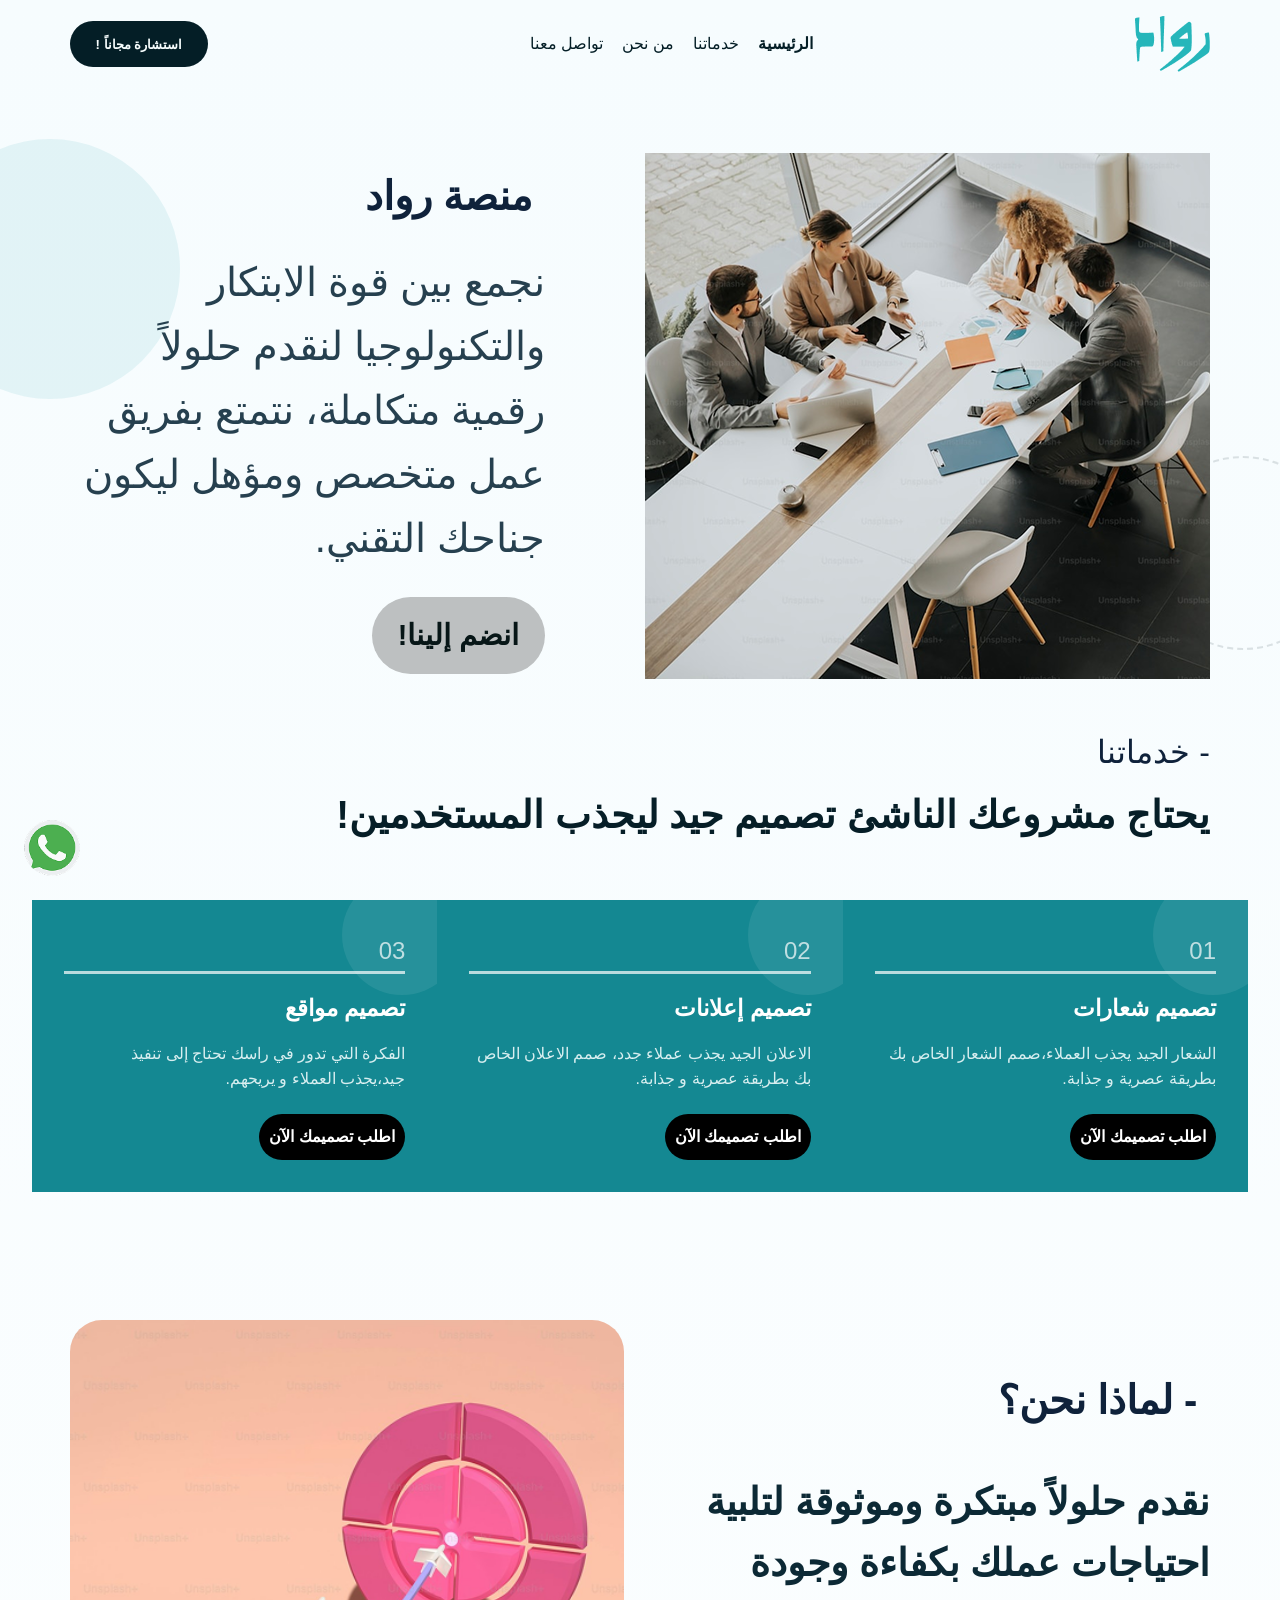
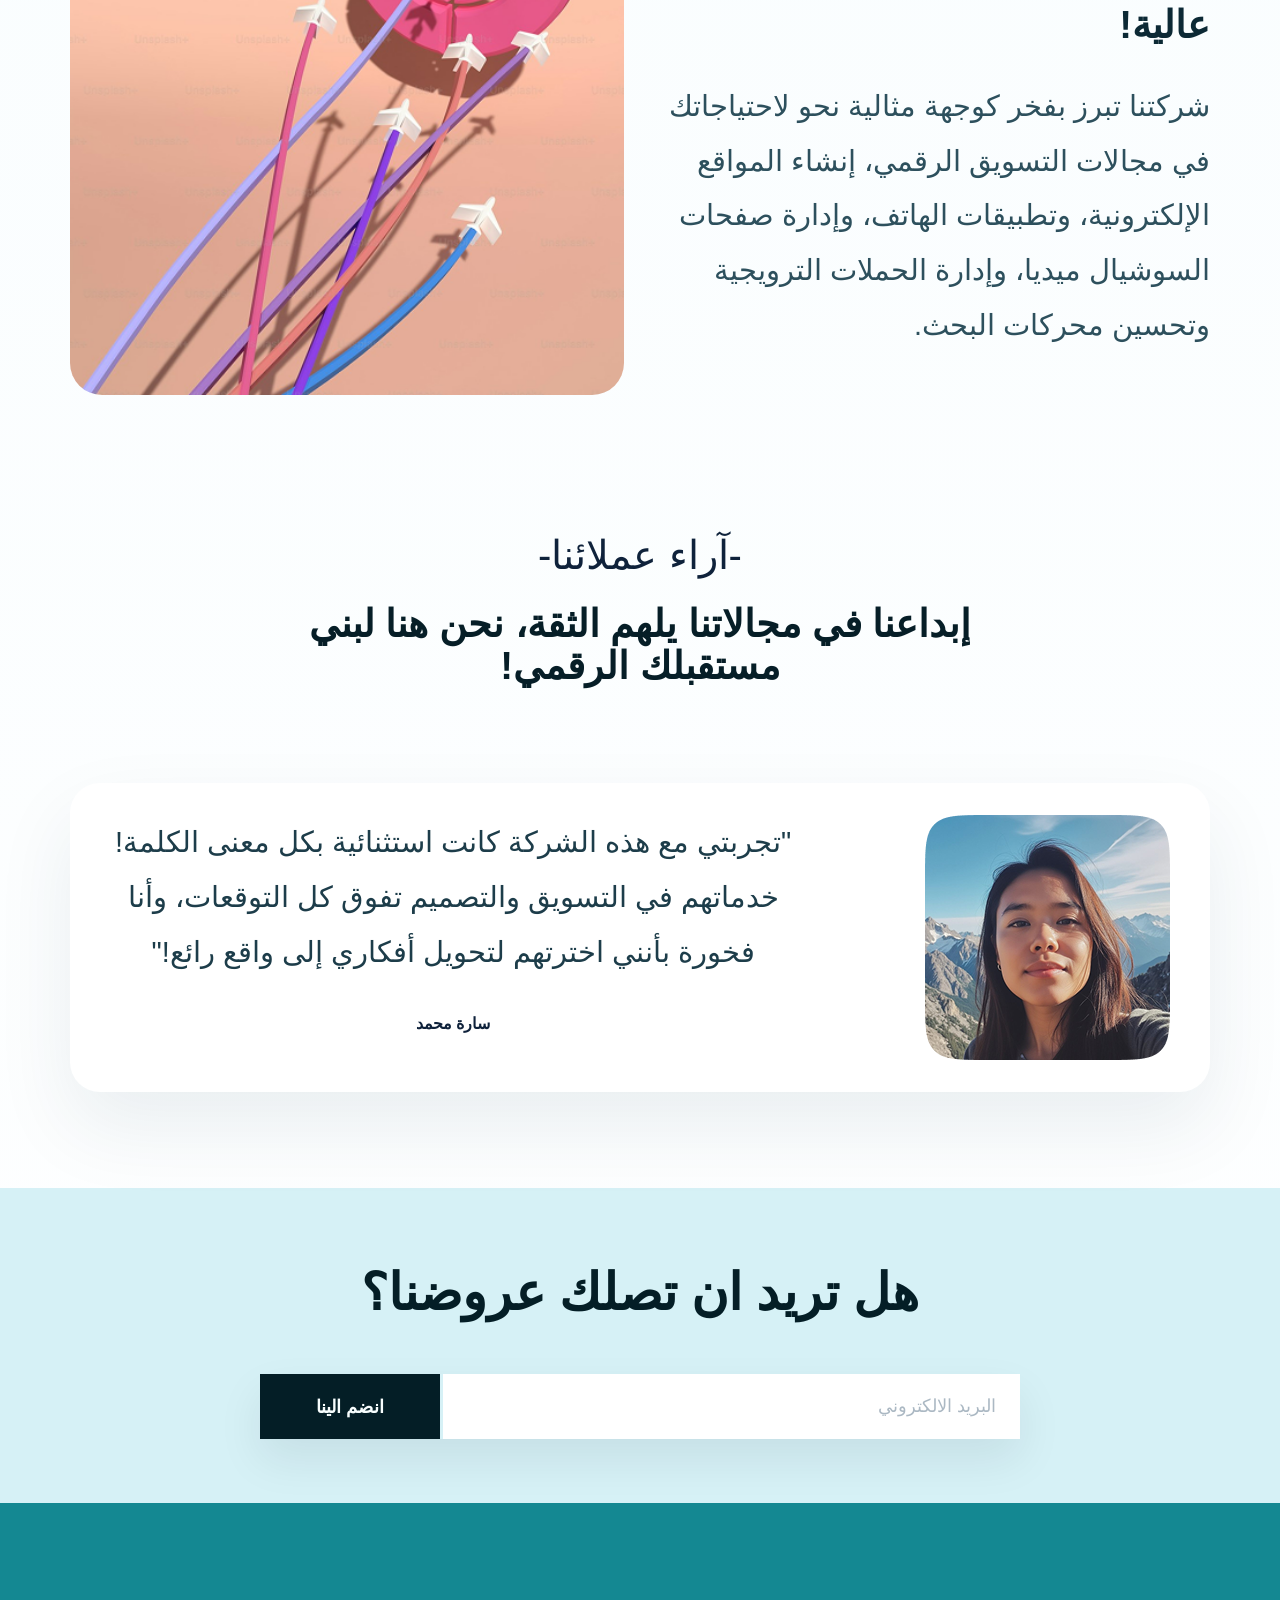
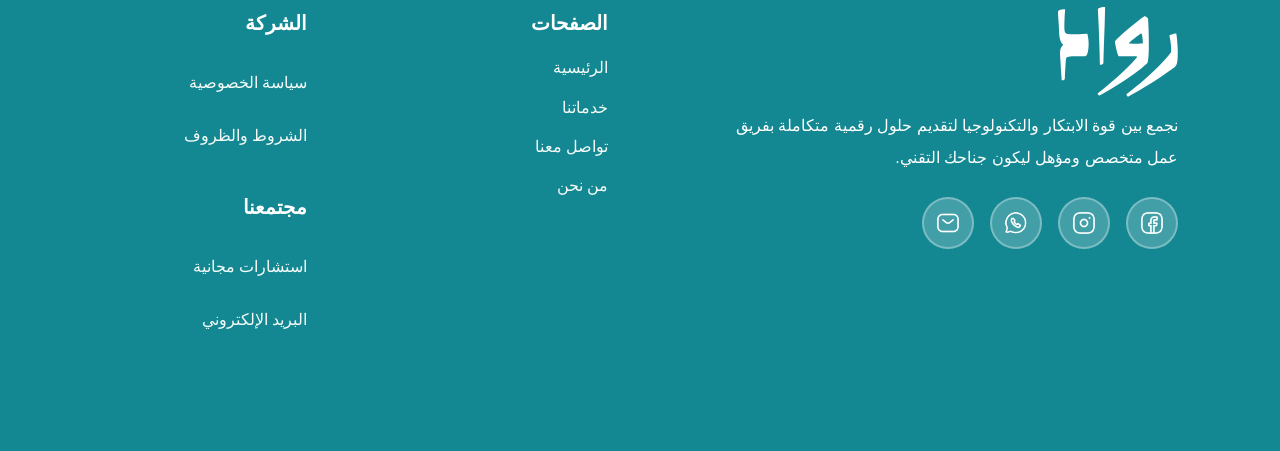
<file: index.html>
<!DOCTYPE html>
<html lang="ar" dir="rtl">

<head>
    <meta charset="UTF-8">
    <meta name="viewport" content="width=device-width, initial-scale=1.0">
    <title> منصة رواد</title>
    <link rel="stylesheet" href="Style/style.css">
</head>

<body>
    <div class="page-shell">
        <header class="topbar">
            <div class="container header-row">
                <a class="brand" href="index.html"><img src="picture/رواد.png" alt=""></a>
                <nav class="nav-links" id="mainNav">
                    <a href="index.html" class="current">الرئيسية</a>
                    <a href="service.html">خدماتنا</a>
                    <a href="about.html">من نحن</a>
                    <a href="contact.html">تواصل معنا</a>
                </nav>
                <button class="btn btn-primary nav-toggle" id="navToggle">استشارة مجاناً !</button>
            </div>
        </header>

        <main>
            <section class="hero" id="home">
                <div class="container hero-grid">
                    <div class="hero-visual">
                        <div class="mock-image"><img src="picture/right side image.png" alt=""></div>
                    </div>
                    <div class="hero-copy">
                        <span class="eyebrow">منصة رواد</span>
                        <p>نجمع بين قوة الابتكار والتكنولوجيا لنقدم حلولاً رقمية متكاملة،
                            نتمتع بفريق عمل متخصص ومؤهل ليكون جناحك التقني.
                        </p>
                        <div class="hero-actions">
                            <a class="btn btn-secondary" href="#contact">انضم إلينا!</a>
                        </div>
                    </div>
                </div>
            </section>




            <section class="services" id="services">
                <div class="container section-heading ">
                    <span>- خدماتنا</span>
                    <h2>يحتاج مشروعك الناشئ تصميم جيد ليجذب المستخدمين!</h2>
                </div>
                <div class="container service-grid">
                    <article class="service-card">
                        <span class="service-index">01</span>
                        <h3>تصميم شعارات</h3>
                        <p>الشعار الجيد يجذب العملاء،صمم الشعار الخاص بك بطريقة عصرية و جذابة.</p>
                        <a class="btn btn-tertiary" href="#contact">اطلب تصميمك الآن</a>
                    </article>
                    <article class="service-card">
                        <span class="service-index">02</span>
                        <h3>تصميم إعلانات</h3>
                        <p>الاعلان الجيد يجذب عملاء جدد، صمم الاعلان الخاص بك بطريقة عصرية و جذابة.</p>
                        <a class="btn btn-tertiary" href="#contact">اطلب تصميمك الآن</a>
                    </article>
                    <article class="service-card">
                        <span class="service-index">03</span>
                        <h3>تصميم مواقع</h3>
                        <p>الفكرة التي تدور في راسك تحتاج إلى تنفيذ جيد،يجذب العملاء و يريحهم.</p>
                        <a class="btn btn-tertiary" href="#contact">اطلب تصميمك الآن</a>
                    </article>
                </div>
            </section>

            <section class="about" id="about">
                <div class="container about-grid">

                    <div class="about-copy">
                        <span class="eyebrow">- لماذا نحن؟</span>
                        <h2>نقدم حلولاً مبتكرة وموثوقة لتلبية احتياجات عملك بكفاءة وجودة عالية!</h2>
                        <p>شركتنا تبرز بفخر كوجهة مثالية نحو لاحتياجاتك في مجالات التسويق الرقمي، إنشاء المواقع
                            الإلكترونية،
                            وتطبيقات الهاتف، وإدارة صفحات السوشيال ميديا، وإدارة الحملات الترويجية وتحسين محركات البحث.
                        </p>
                    </div>
                    <div class="about-visual">
                        <img src="picture/left side sec3.png" alt="">
                    </div>
                </div>
            </section>

            <section class="testimonials">
                <div class="container section-heading center">
                    <span>-آراء عملائنا-</span>
                    <h2>إبداعنا في مجالاتنا يلهم الثقة، نحن هنا لبني مستقبلك الرقمي!</h2>
                </div>
                <div class="container testimonial-shell">
                    <div class="testimonial-card" id="testimonialCard">
                        <div class="avatar">
                            <img src="picture/person sara.png" alt="">
                        </div>
                        <div>
                            <p>"تجربتي مع هذه الشركة كانت استثنائية بكل معنى الكلمة! خدماتهم في التسويق والتصميم تفوق كل
                                التوقعات، وأنا فخورة بأنني اخترتهم لتحويل أفكاري إلى واقع رائع!"</p>
                            <strong>سارة محمد</strong>
                        </div>
                    </div>
                </div>

            </section>


            <div class="whats">
                <img src="picture/whatsapps.png" alt="">
            </div>

            <section class="contact" id="contact">
                <div class="container contact-grid">
                    <h1 class="cont-title">هل تريد ان تصلك عروضنا؟</h1>

                    <form class="contact-form">
                        <input class="hero-input" type="email" placeholder="البريد الالكتروني" />
                        <button class="btn btn-primary" type="submit">انضم الينا</button>
                    </form>
                </div>

            </section>

        </main>

        <footer class="site-footer">
            <div class="container footer-grid">
                <div class="footer-card">
                    <a class="brand footer-brand" href="index.html"><img src="picture/رواد.svg" alt=""></a>
                    <p>نجمع بين قوة الابتكار والتكنولوجيا لتقديم حلول رقمية متكاملة بفريق عمل متخصص ومؤهل ليكون جناحك
                        التقني.</p>
                    <div class="social-links">
                        <a href="#"><img src="picture/facebook.png" alt=""></a>
                        <a href="#"><img src="picture/instagram.png" alt=""></a>
                        <a href="#"><img src="picture/whatsapp.png" alt=""></a>
                        <a href="#"><img src="picture/sms.png" alt=""></a>
                    </div>
                </div>
                <div class="footer-card">
                    <h4>الصفحات</h4>
                    <a href="index.html">الرئيسية</a>
                    <a href="service.html">خدماتنا</a>
                    <a href="contact.html">تواصل معنا</a>
                    <a href="about.html">من نحن</a>
                </div>
                <div class="footer-card footer-column">
                    <div>
                        <h4>الشركة</h4>
                        <a href="#">سياسة الخصوصية</a>
                        <a href="#">الشروط والظروف</a>
                    </div>
                    <div>
                        <h4>مجتمعنا</h4>
                        <a href="#">استشارات مجانية</a>
                        <a href="#">البريد الإلكتروني</a>
                    </div>
                </div>
            </div>
        </footer>
    </div>
</body>

</html>
</file>
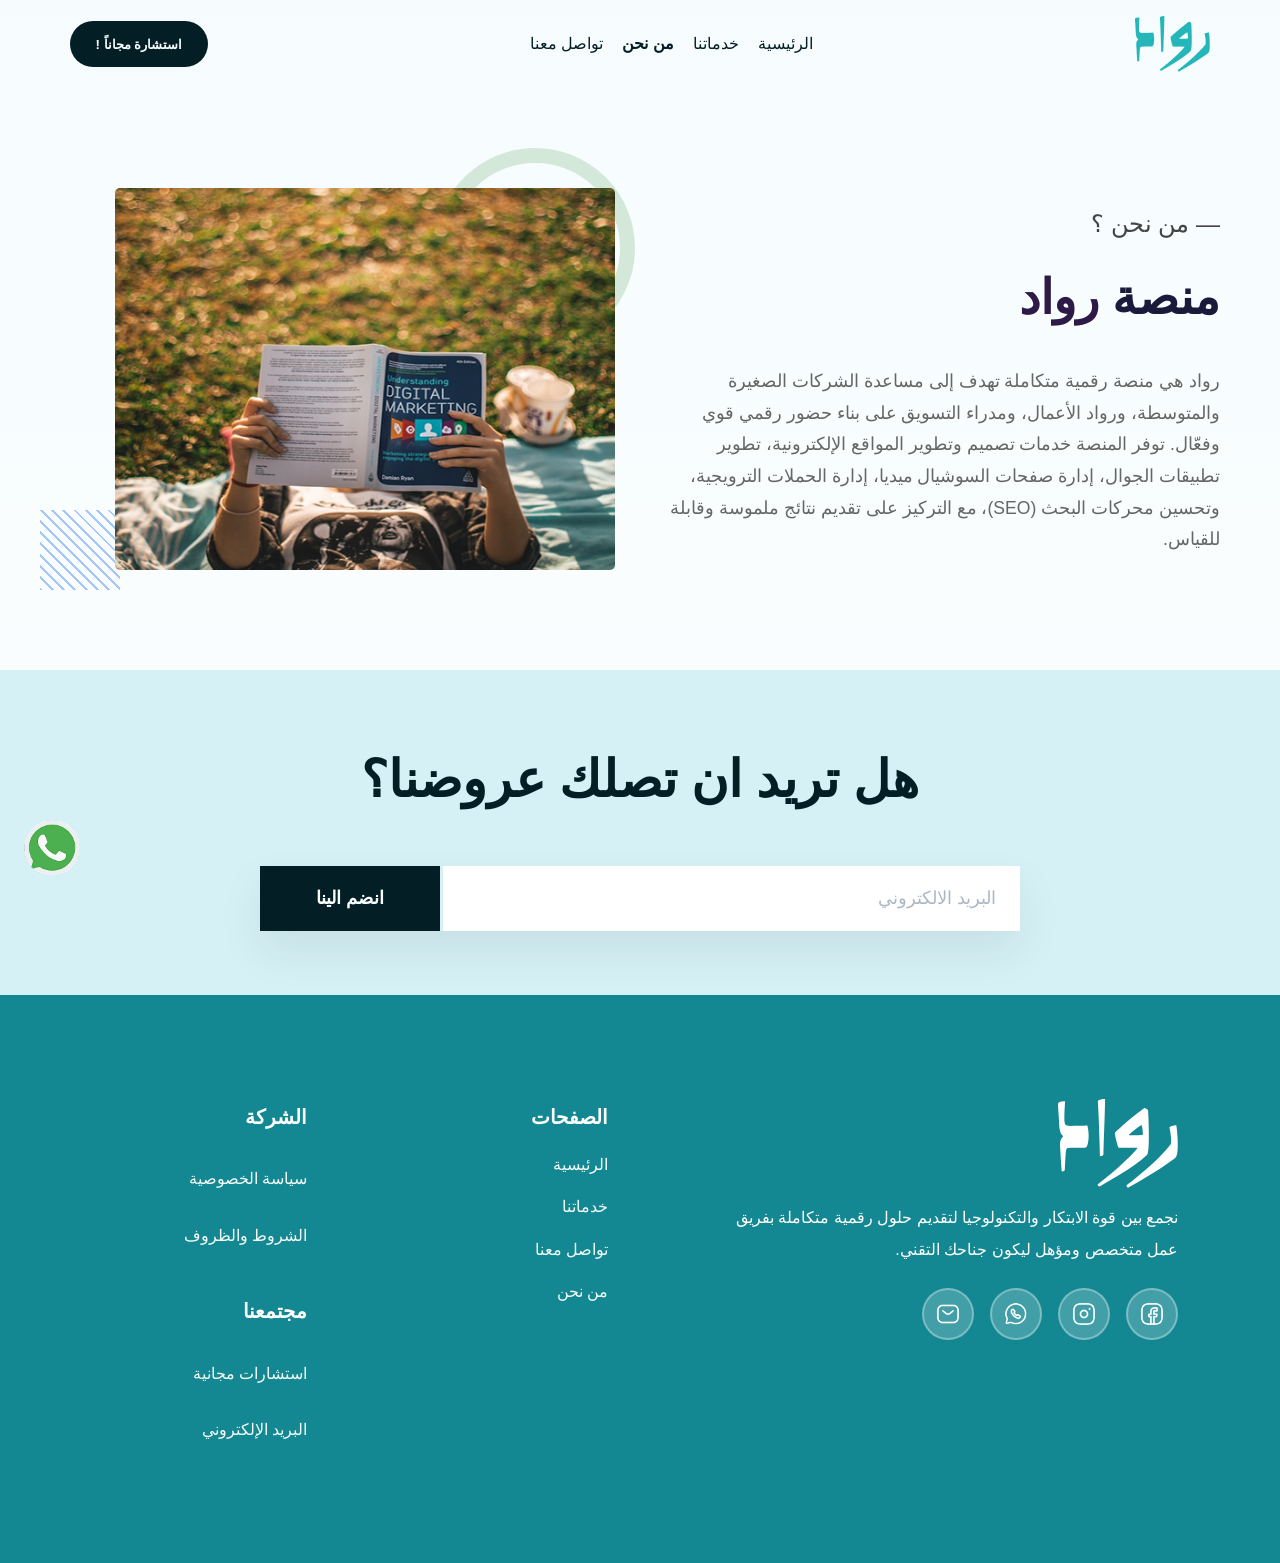
<file: about.html>
<!DOCTYPE html>
<html lang="ar" dir="rtl">

<head>
    <meta charset="UTF-8">
    <meta name="viewport" content="width=device-width, initial-scale=1.0">
    <title>رواد | من نحن ؟</title>
    <link rel="stylesheet" href="Style/style.css">
    <link rel="stylesheet" href="Style/about.css">



</head>

<body>
    <div class="page-shell">
        <header class="topbar">
            <div class="container header-row">
                <a class="brand" href="index.html"><img src="picture/رواد.png" alt=""></a>
                <nav class="nav-links" id="mainNav">
                    <a href="index.html">الرئيسية</a>
                    <a href="service.html">خدماتنا</a>
                    <a href="about.html" class="current">من نحن</a>
                    <a href="contact.html">تواصل معنا</a>
                </nav>
                <button class="btn btn-primary nav-toggle" id="navToggle">استشارة مجاناً !</button>
            </div>
        </header>


        <main>

            <section class="about-section">
                <div class="contain">

                    <div class="content-wrapper">
                        <h3 class="sub-title">— من نحن ؟</h3>
                        <h1 class="main-title">منصة <span class="highlight">رواد</span></h1>
                        <p class="description">
                            رواد هي منصة رقمية متكاملة تهدف إلى مساعدة الشركات الصغيرة والمتوسطة،
                            ورواد الأعمال، ومدراء التسويق على بناء حضور رقمي قوي وفعّال.
                            توفر المنصة خدمات تصميم وتطوير المواقع الإلكترونية، تطوير تطبيقات الجوال،
                            إدارة صفحات السوشيال ميديا، إدارة الحملات الترويجية، وتحسين محركات البحث (SEO)،
                            مع التركيز على تقديم نتائج ملموسة وقابلة للقياس.
                        </p>
                    </div>

                     <div class="image-wrapper">
                        <div class="decorative-circle"></div>
                        <img src="picture/about.png" alt="Digital Marketing Book" class="main-image">
                        <div class="decorative-pattern"></div>
                    </div>

                    
                </div>
            </section>



            <section class="contact" id="contact">
                <div class="container contact-grid">
                    <h1 class="cont-title">هل تريد ان تصلك عروضنا؟</h1>

                    <form class="contact-form">
                        <input class="hero-input" type="email" placeholder="البريد الالكتروني" />
                        <button class="btn btn-primary" type="submit">انضم الينا</button>
                    </form>
                </div>

            </section>



            <div class="whats">
                <img src="picture/whatsapps.png" alt="">
            </div>

        </main>
    </div>

    <footer class="site-footer">
        <div class="container footer-grid">
            <div class="footer-card">
                <a class="brand footer-brand" href="index.html"><img src="picture/رواد.svg" alt=""></a>
                <p>نجمع بين قوة الابتكار والتكنولوجيا لتقديم حلول رقمية متكاملة بفريق عمل متخصص ومؤهل ليكون جناحك
                    التقني.</p>
                <div class="social-links">
                    <a href="#"><img src="picture/facebook.png" alt=""></a>
                    <a href="#"><img src="picture/instagram.png" alt=""></a>
                    <a href="#"><img src="picture/whatsapp.png" alt=""></a>
                    <a href="#"><img src="picture/sms.png" alt=""></a>
                </div>
            </div>
            <div class="footer-card">
                <h4>الصفحات</h4>
                <a href="index.html">الرئيسية</a>
                <a href="service.html">خدماتنا</a>
                <a href="contact.html">تواصل معنا</a>
                <a href="about.html">من نحن</a>
            </div>
            <div class="footer-card footer-column">
                <div>
                    <h4>الشركة</h4>
                    <a href="#">سياسة الخصوصية</a>
                    <a href="#">الشروط والظروف</a>
                </div>
                <div>
                    <h4>مجتمعنا</h4>
                    <a href="#">استشارات مجانية</a>
                    <a href="#">البريد الإلكتروني</a>
                </div>
            </div>
        </div>
    </footer>



</body>

</html>
</file>
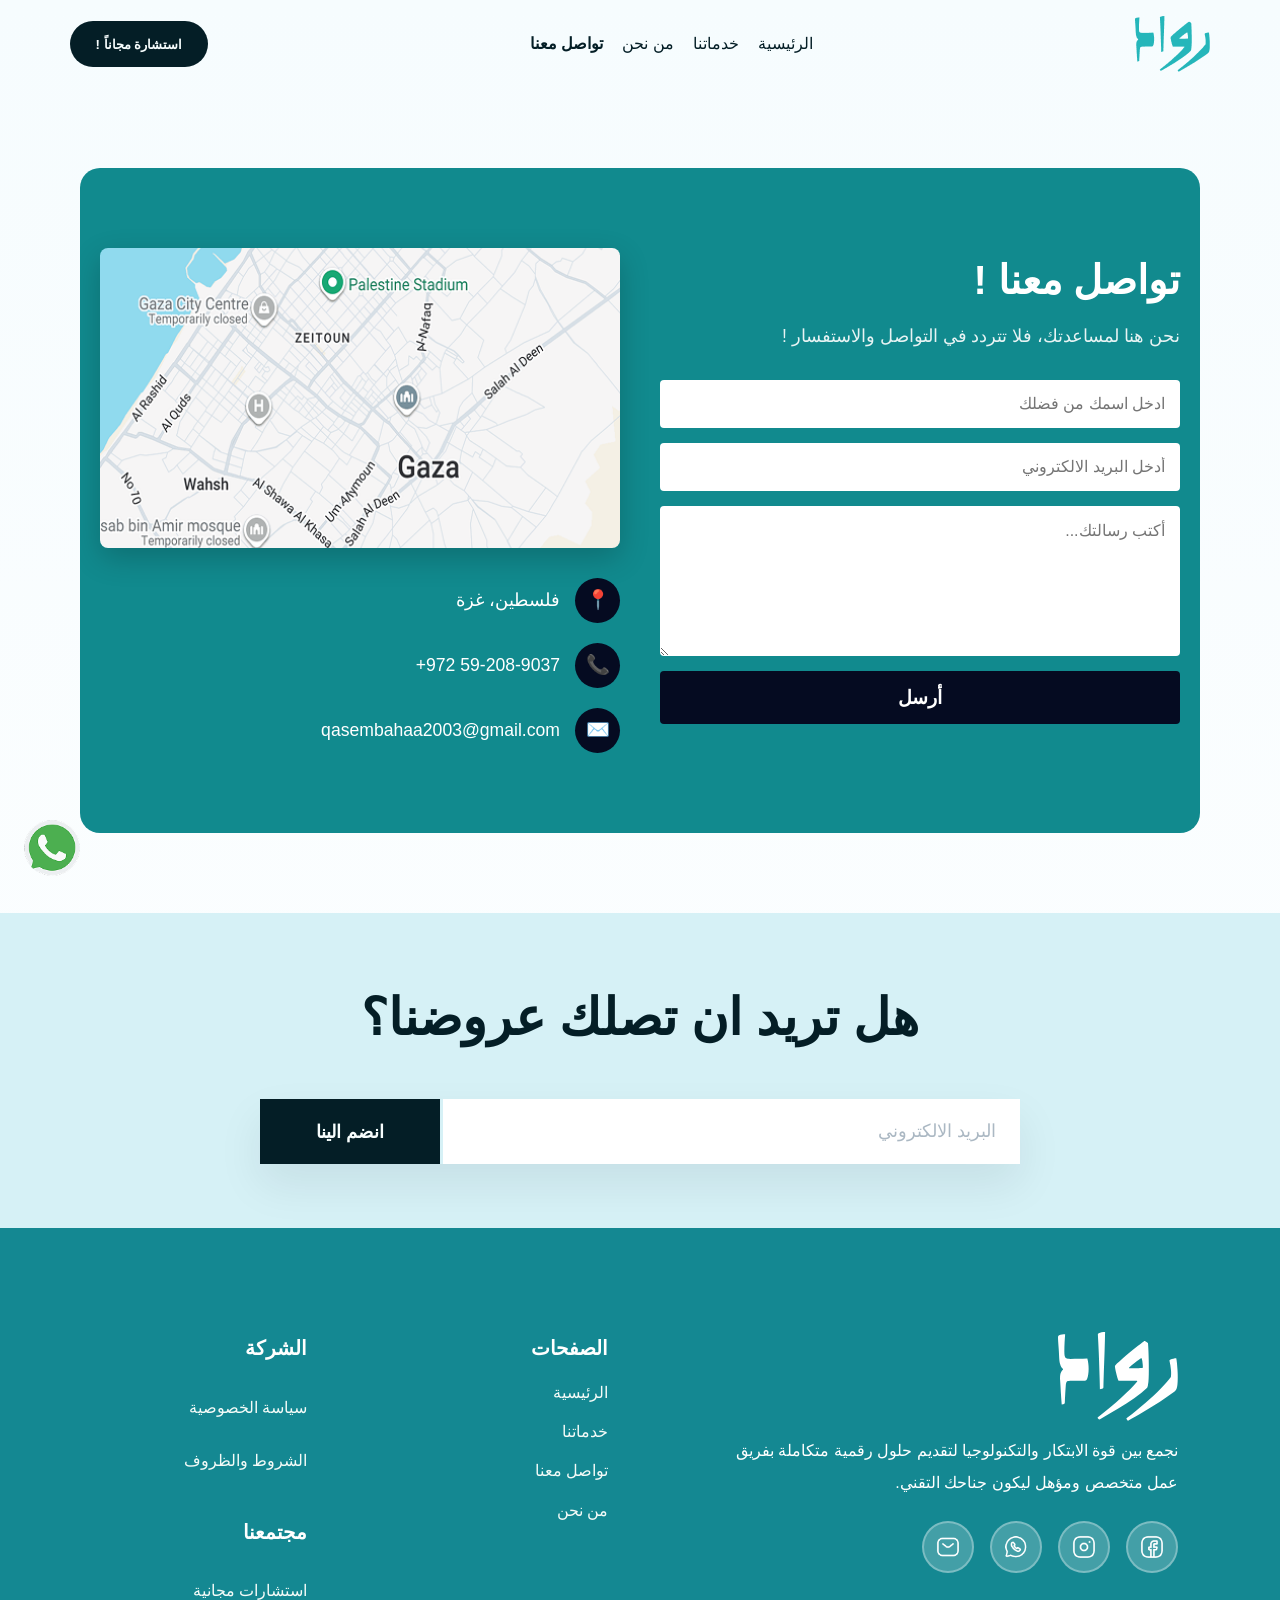
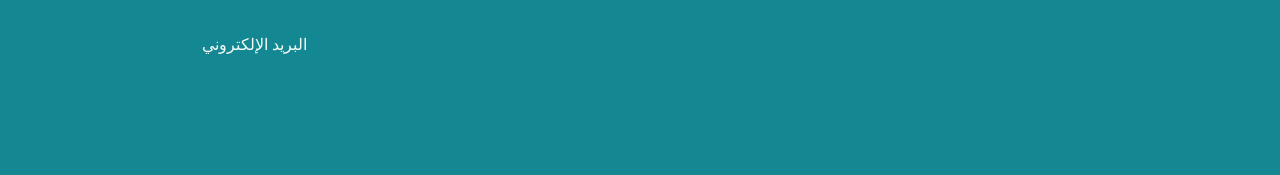
<file: contact.html>
﻿<!DOCTYPE html>
<html lang="ar" dir="rtl">

<head>
    <meta charset="UTF-8">
    <meta name="viewport" content="width=device-width, initial-scale=1.0">
    <title>رواد | تواصل معنا </title>
    <link rel="stylesheet" href="Style/contact.css">
    <link rel="stylesheet" href="Style/style.css">
</head>

<body>

    <div class="page-shell">
        <header class="topbar">
            <div class="container header-row">
                <a class="brand" href="index.html"><img src="picture/رواد.png" alt=""></a>
                <nav class="nav-links" id="mainNav">
                    <a href="index.html">الرئيسية</a>
                    <a href="service.html">خدماتنا</a>
                    <a href="about.html">من نحن</a>
                    <a href="contact.html" class="current">تواصل معنا</a>
                </nav>
                <button class="btn btn-primary nav-toggle" id="navToggle">استشارة مجاناً !</button>
            </div>
        </header>


        <main>
            <section id="contact-section">
                <div class="contact-container">

                    <div class="form-side">
                        <h2 class="contact-title">تواصل معنا !</h2>
                        <p class="contact-desc">نحن هنا لمساعدتك، فلا تتردد في التواصل والاستفسار !</p>

                        <form class="actual-form">
                            <input type="text" placeholder="ادخل اسمك من فضلك" class="input">
                            <input type="email" placeholder="أدخل البريد الالكتروني" class="input">
                            <textarea placeholder="أكتب رسالتك..." class="textarea"></textarea>
                            <button type="submit" class="submit-btn">أرسل</button>
                        </form>
                    </div>

                    <div class="info-side">
                        <div class="map-wrapper">
                            <img src="picture/🌎 Map Maker_ Israel (Standard).png" alt="Gaza Map" class="map-img">
                        </div>

                        <div class="contact-details">
                            <div class="info-item">
                                <div class="icon">📍</div>
                                <span>فلسطين، غزة</span>
                            </div>
                            <div class="info-item">
                                <div class="icon">📞</div>
                                <span dir="ltr">+972 59-208-9037</span>
                            </div>
                            <div class="info-item">
                                <div class="icon">✉️</div>
                                <span>qasembahaa2003@gmail.com</span>
                            </div>
                        </div>
                    </div>

                </div>
            </section>


            <section class="contact" id="contact">
                <div class="container contact-grid">
                    <h1 class="cont-title">هل تريد ان تصلك عروضنا؟</h1>

                    <form class="contact-form">
                        <input class="hero-input" type="email" placeholder="البريد الالكتروني" />
                        <button class="btn btn-primary" type="submit">انضم الينا</button>
                    </form>
                </div>

            </section>



            <div class="whats">
                <img src="picture/whatsapps.png" alt="">
            </div>


        </main>

        <footer class="site-footer">
            <div class="container footer-grid">
                <div class="footer-card">
                    <a class="brand footer-brand" href="index.html"><img src="picture/رواد.svg" alt=""></a>
                    <p>نجمع بين قوة الابتكار والتكنولوجيا لتقديم حلول رقمية متكاملة بفريق عمل متخصص ومؤهل ليكون جناحك
                        التقني.</p>
                    <div class="social-links">
                        <a href="#"><img src="picture/facebook.png" alt=""></a>
                        <a href="#"><img src="picture/instagram.png" alt=""></a>
                        <a href="#"><img src="picture/whatsapp.png" alt=""></a>
                        <a href="#"><img src="picture/sms.png" alt=""></a>
                    </div>
                </div>
                <div class="footer-card">
                    <h4>الصفحات</h4>
                    <a href="index.html">الرئيسية</a>
                    <a href="service.html">خدماتنا</a>
                    <a href="contact.html">تواصل معنا</a>
                    <a href="about.html">من نحن</a>
                </div>
                <div class="footer-card footer-column">
                    <div>
                        <h4>الشركة</h4>
                        <a href="#">سياسة الخصوصية</a>
                        <a href="#">الشروط والظروف</a>
                    </div>
                    <div>
                        <h4>مجتمعنا</h4>
                        <a href="#">استشارات مجانية</a>
                        <a href="#">البريد الإلكتروني</a>
                    </div>
                </div>
            </div>
        </footer>

    </div>


</body>

</html>
</file>
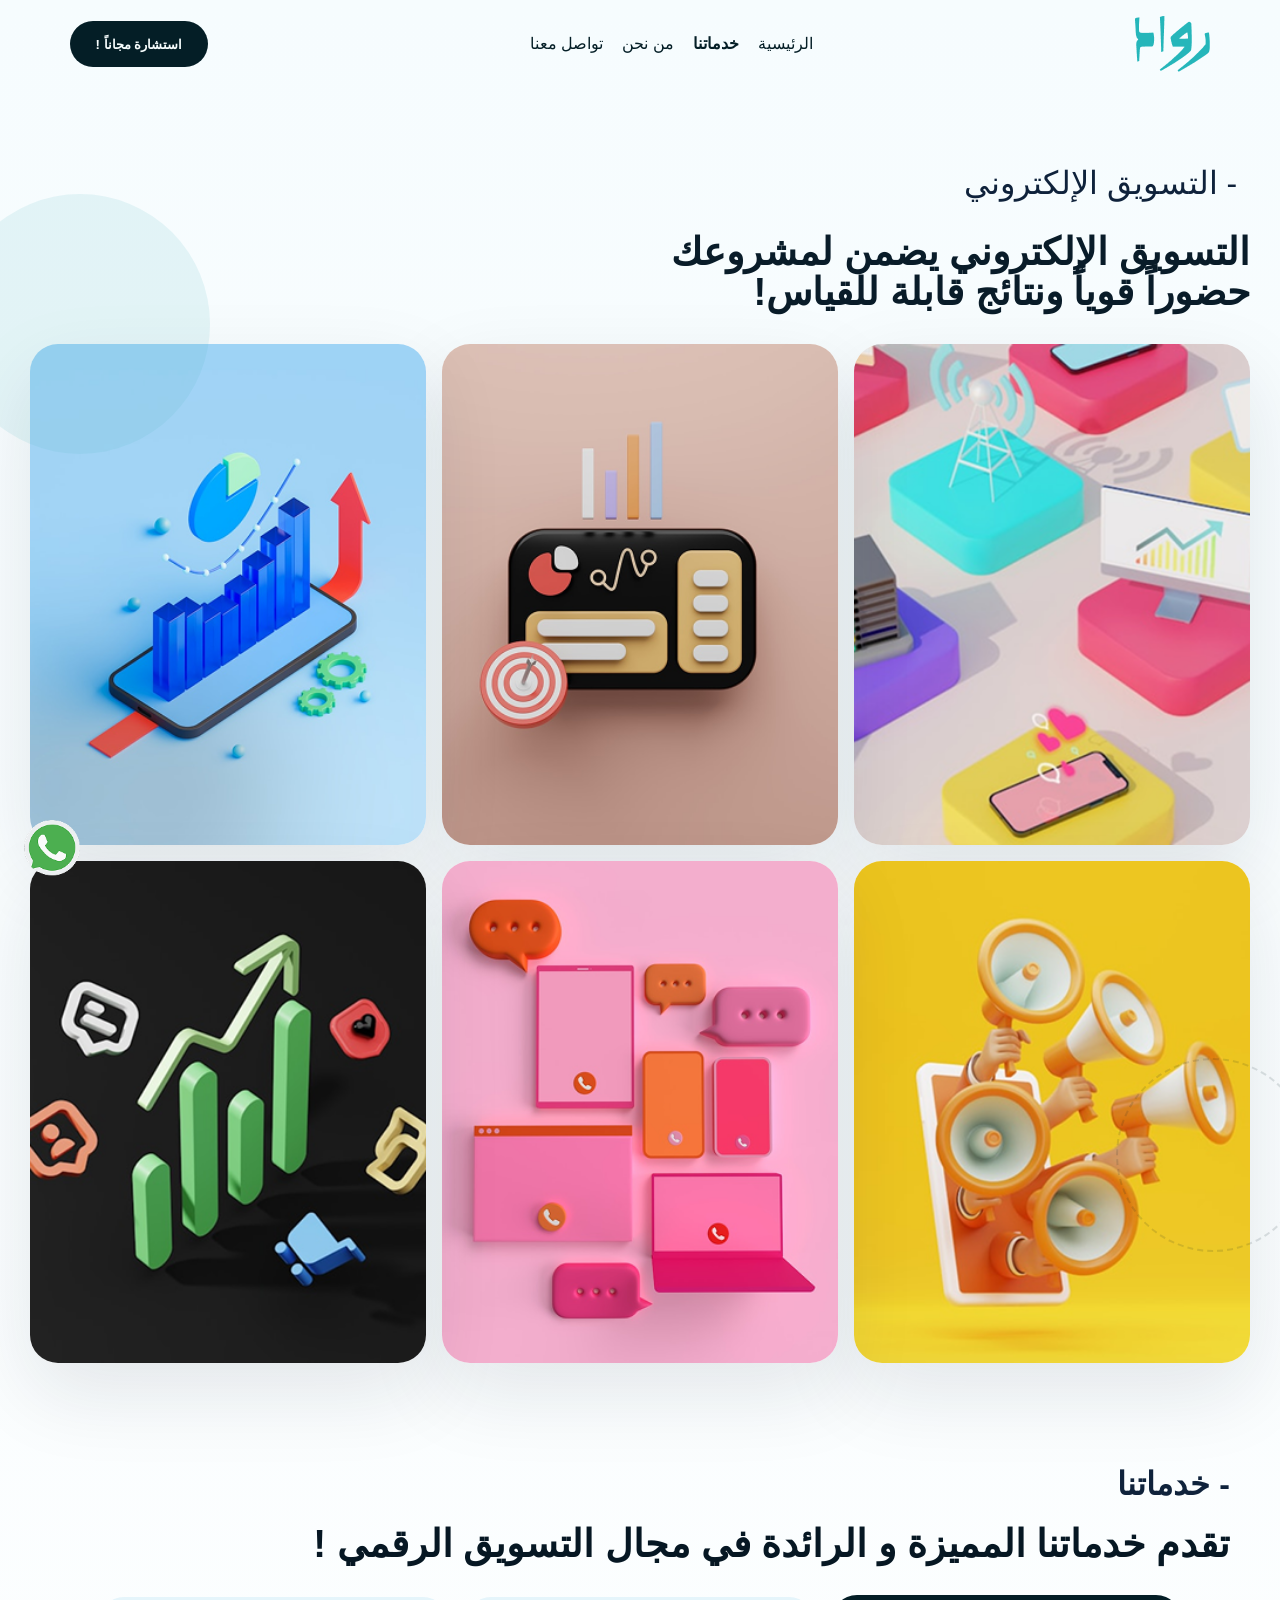
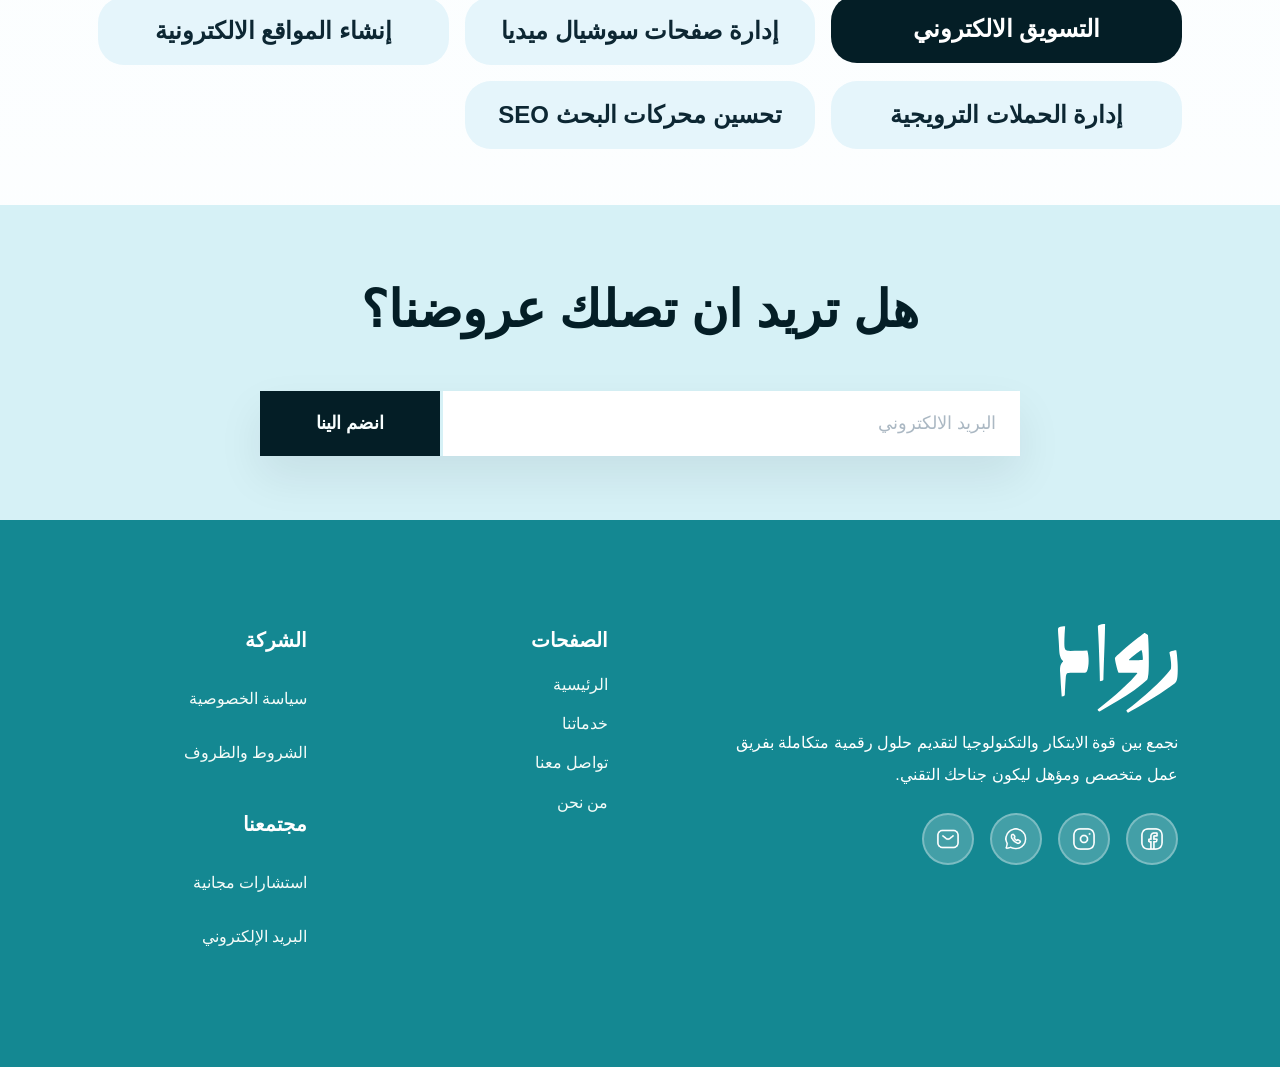
<file: serv1.html>
<!DOCTYPE html>
<html lang="ar" dir="rtl">

<head>
    <meta charset="UTF-8">
    <meta name="viewport" content="width=device-width, initial-scale=1.0">
    <title>رواد | خدمات التسويق الرقمي</title>
    <link rel="stylesheet" href="Style/service.css">
    <link rel="stylesheet" href="Style/style.css">


</head>

<body>

    <div class="page-shell">
        <header class="topbar">
            <div class="container header-row">
                <a class="brand" href="index.html"><img src="picture/رواد.png" alt=""></a>
                <nav class="nav-links" id="mainNav">
                    <a href="index.html">الرئيسية</a>
                    <a href="service.html" class="current">خدماتنا</a>
                    <a href="about.html">من نحن</a>
                    <a href="contact.html">تواصل معنا</a>
                </nav>
                <button class="btn btn-primary nav-toggle" id="navToggle">استشارة مجاناً !</button>
            </div>
        </header>



        <main>
            <section class="hero" id="home">
                <div class="hero-copy">
                    <span class="eyebrow">- التسويق الإلكتروني</span>
                    <h3>التسويق الإلكتروني يضمن لمشروعك حضوراً قوياً ونتائج قابلة للقياس!</h3>
                </div>
                <div class="hero-gallery">
                    <div class="hero-card"><img src="picture/تسويق 1.png" alt=""></div>
                    <div class="hero-card"><img src="picture/تسويق 2.png" alt=""></div>
                    <div class="hero-card"><img src="picture/تسويق 3.png" alt=""></div>
                    <div class="hero-card"><img src="picture/تسويق 4.png" alt=""></div>
                    <div class="hero-card"><img src="picture/تسويق 5.png" alt=""></div>
                    <div class="hero-card"><img src="picture/تسويق 6.png" alt=""></div>
                </div>
            </section>

            <section class="servic" id="services">
                <div class="section-header">
                    <p>- خدماتنا </p>
                    <h2>تقدم خدماتنا المميزة و الرائدة في مجال التسويق الرقمي !</h2>
                </div>
                <div class="serv-grid">
                    <button class="service-pill active"><a href="serv1.html">التسويق الالكتروني</a></button>
                    <button class="service-pill"><a href="serv2.html">إدارة صفحات سوشيال ميديا</a></button>
                    <button class="service-pill"><a href="serv3.html">إنشاء المواقع الالكترونية</a></button>
                    <button class="service-pill"><a href="serv4.html">إدارة الحملات الترويجية</a></button>
                    <button class="service-pill"><a href="serv5.html">تحسين محركات البحث SEO</a></button>
                </div>
            </section>


            <section class="contact" id="contact">
                <div class="container contact-grid">
                    <h1 class="cont-title">هل تريد ان تصلك عروضنا؟</h1>

                    <form class="contact-form">
                        <input class="hero-input" type="email" placeholder="البريد الالكتروني" />
                        <button class="btn btn-primary" type="submit">انضم الينا</button>
                    </form>
                </div>

            </section>
            <div class="whats">
                <img src="picture/whatsapps.png" alt="">
            </div>

        </main>

    </div>



    <footer class="site-footer">
        <div class="container footer-grid">
            <div class="footer-card">
                <a class="brand footer-brand" href="index.html"><img src="picture/رواد.svg" alt=""></a>
                <p>نجمع بين قوة الابتكار والتكنولوجيا لتقديم حلول رقمية متكاملة بفريق عمل متخصص ومؤهل ليكون جناحك
                    التقني.</p>
                <div class="social-links">
                    <a href="#"><img src="picture/facebook.png" alt=""></a>
                    <a href="#"><img src="picture/instagram.png" alt=""></a>
                    <a href="#"><img src="picture/whatsapp.png" alt=""></a>
                    <a href="#"><img src="picture/sms.png" alt=""></a>
                </div>
            </div>
            <div class="footer-card">
                <h4>الصفحات</h4>
                <a href="index.html">الرئيسية</a>
                <a href="service.html">خدماتنا</a>
                <a href="contact.html">تواصل معنا</a>
                <a href="about.html">من نحن</a>
            </div>
            <div class="footer-card footer-column">
                <div>
                    <h4>الشركة</h4>
                    <a href="#">سياسة الخصوصية</a>
                    <a href="#">الشروط والظروف</a>
                </div>
                <div>
                    <h4>مجتمعنا</h4>
                    <a href="#">استشارات مجانية</a>
                    <a href="#">البريد الإلكتروني</a>
                </div>
            </div>
        </div>
    </footer>

</body>

</html>
</file>
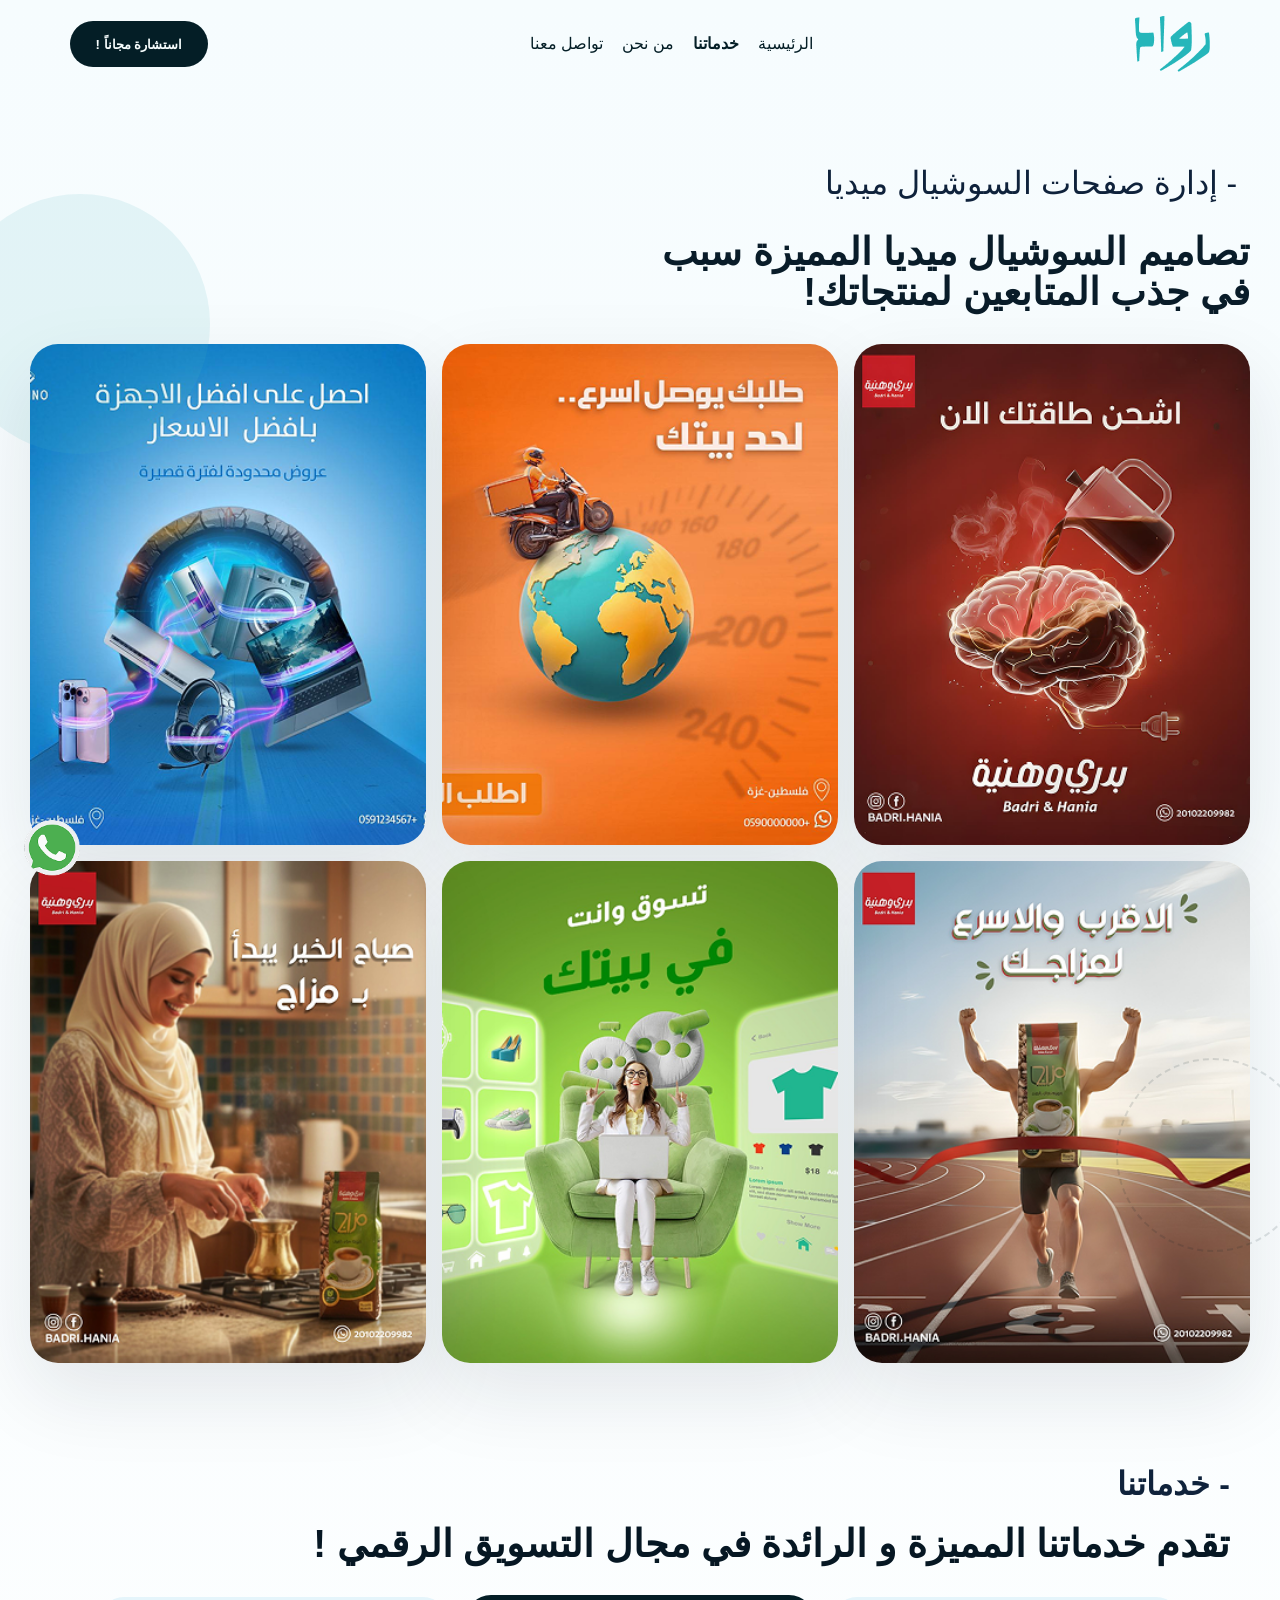
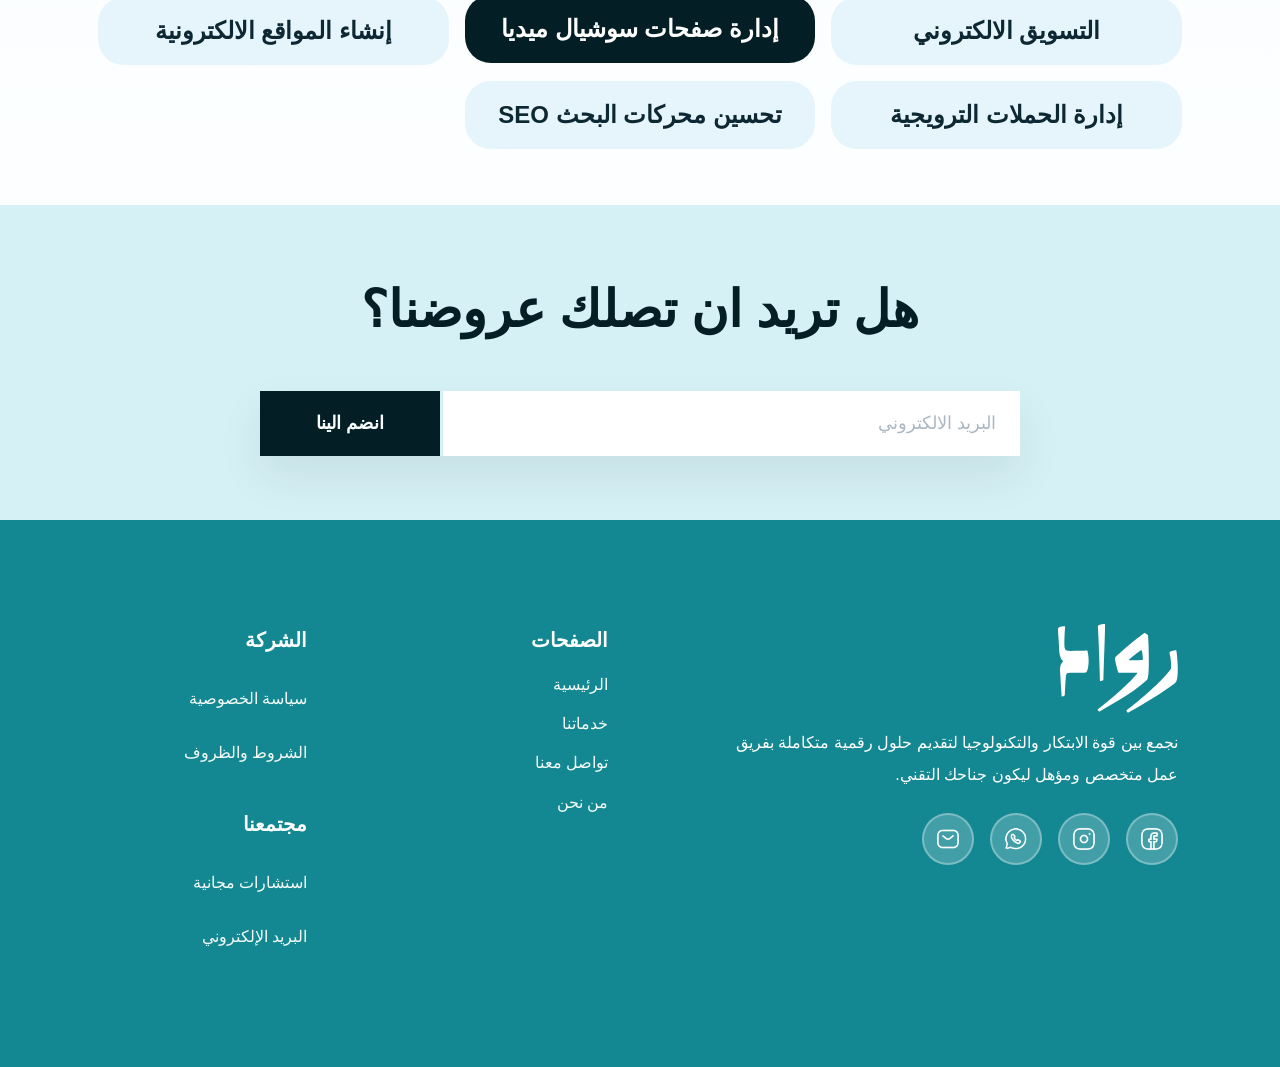
<file: serv2.html>
<!DOCTYPE html>
<html lang="ar" dir="rtl">

<head>
    <meta charset="UTF-8">
    <meta name="viewport" content="width=device-width, initial-scale=1.0">
    <title>رواد | إدارة صفحات السوشيال ميديا</title>
    <link rel="stylesheet" href="Style/service.css">
    <link rel="stylesheet" href="Style/style.css">


</head>

<body>

    <div class="page-shell">
        <header class="topbar">
            <div class="container header-row">
                <a class="brand" href="index.html"><img src="picture/رواد.png" alt=""></a>
                <nav class="nav-links" id="mainNav">
                    <a href="index.html">الرئيسية</a>
                    <a href="service.html" class="current">خدماتنا</a>
                    <a href="about.html">من نحن</a>
                    <a href="contact.html">تواصل معنا</a>
                </nav>
                <button class="btn btn-primary nav-toggle" id="navToggle">استشارة مجاناً !</button>
            </div>
        </header>



        <main>
            <section class="hero" id="home">
                <div class="hero-copy">
                    <span class="eyebrow">- إدارة صفحات السوشيال ميديا</span>
                    <h3>تصاميم السوشيال ميديا المميزة سبب في جذب المتابعين لمنتجاتك!</h3>
                </div>
                <div class="hero-gallery">
                    <div class="hero-card"><img src="picture/إدارة 1.png" alt=""></div>
                    <div class="hero-card"><img src="picture/إدارة 2.png" alt=""></div>
                    <div class="hero-card"><img src="picture/إدارة3.png" alt=""></div>
                    <div class="hero-card"><img src="picture/إدارة 4.png" alt=""></div>
                    <div class="hero-card"><img src="picture/إدارة 5.png" alt=""></div>
                    <div class="hero-card"><img src="picture/إدارة 6.png" alt=""></div>
                </div>
            </section>

            <section class="servic" id="services">
                <div class="section-header">
                    <p>- خدماتنا </p>
                    <h2>تقدم خدماتنا المميزة و الرائدة في مجال التسويق الرقمي !</h2>
                </div>
                <div class="serv-grid">
                    <button class="service-pill"><a href="serv1.html">التسويق الالكتروني</a></button>
                    <button class="service-pill active"><a href="serv2.html">إدارة صفحات سوشيال ميديا</a></button>
                    <button class="service-pill"><a href="serv3.html">إنشاء المواقع الالكترونية</a></button>
                    <button class="service-pill"><a href="serv4.html">إدارة الحملات الترويجية</a></button>
                    <button class="service-pill"><a href="serv5.html">تحسين محركات البحث SEO</a></button>
                </div>
            </section>


            <section class="contact" id="contact">
                <div class="container contact-grid">
                    <h1 class="cont-title">هل تريد ان تصلك عروضنا؟</h1>

                    <form class="contact-form">
                        <input class="hero-input" type="email" placeholder="البريد الالكتروني" />
                        <button class="btn btn-primary" type="submit">انضم الينا</button>
                    </form>
                </div>

            </section>
            <div class="whats">
                <img src="picture/whatsapps.png" alt="">
            </div>

        </main>

    </div>



    <footer class="site-footer">
        <div class="container footer-grid">
            <div class="footer-card">
                <a class="brand footer-brand" href="index.html"><img src="picture/رواد.svg" alt=""></a>
                <p>نجمع بين قوة الابتكار والتكنولوجيا لتقديم حلول رقمية متكاملة بفريق عمل متخصص ومؤهل ليكون جناحك
                    التقني.</p>
                <div class="social-links">
                    <a href="#"><img src="picture/facebook.png" alt=""></a>
                    <a href="#"><img src="picture/instagram.png" alt=""></a>
                    <a href="#"><img src="picture/whatsapp.png" alt=""></a>
                    <a href="#"><img src="picture/sms.png" alt=""></a>
                </div>
            </div>
            <div class="footer-card">
                <h4>الصفحات</h4>
                <a href="index.html">الرئيسية</a>
                <a href="service.html">خدماتنا</a>
                <a href="contact.html">تواصل معنا</a>
                <a href="about.html">من نحن</a>
            </div>
            <div class="footer-card footer-column">
                <div>
                    <h4>الشركة</h4>
                    <a href="#">سياسة الخصوصية</a>
                    <a href="#">الشروط والظروف</a>
                </div>
                <div>
                    <h4>مجتمعنا</h4>
                    <a href="#">استشارات مجانية</a>
                    <a href="#">البريد الإلكتروني</a>
                </div>
            </div>
        </div>
    </footer>

</body>

</html>
</file>
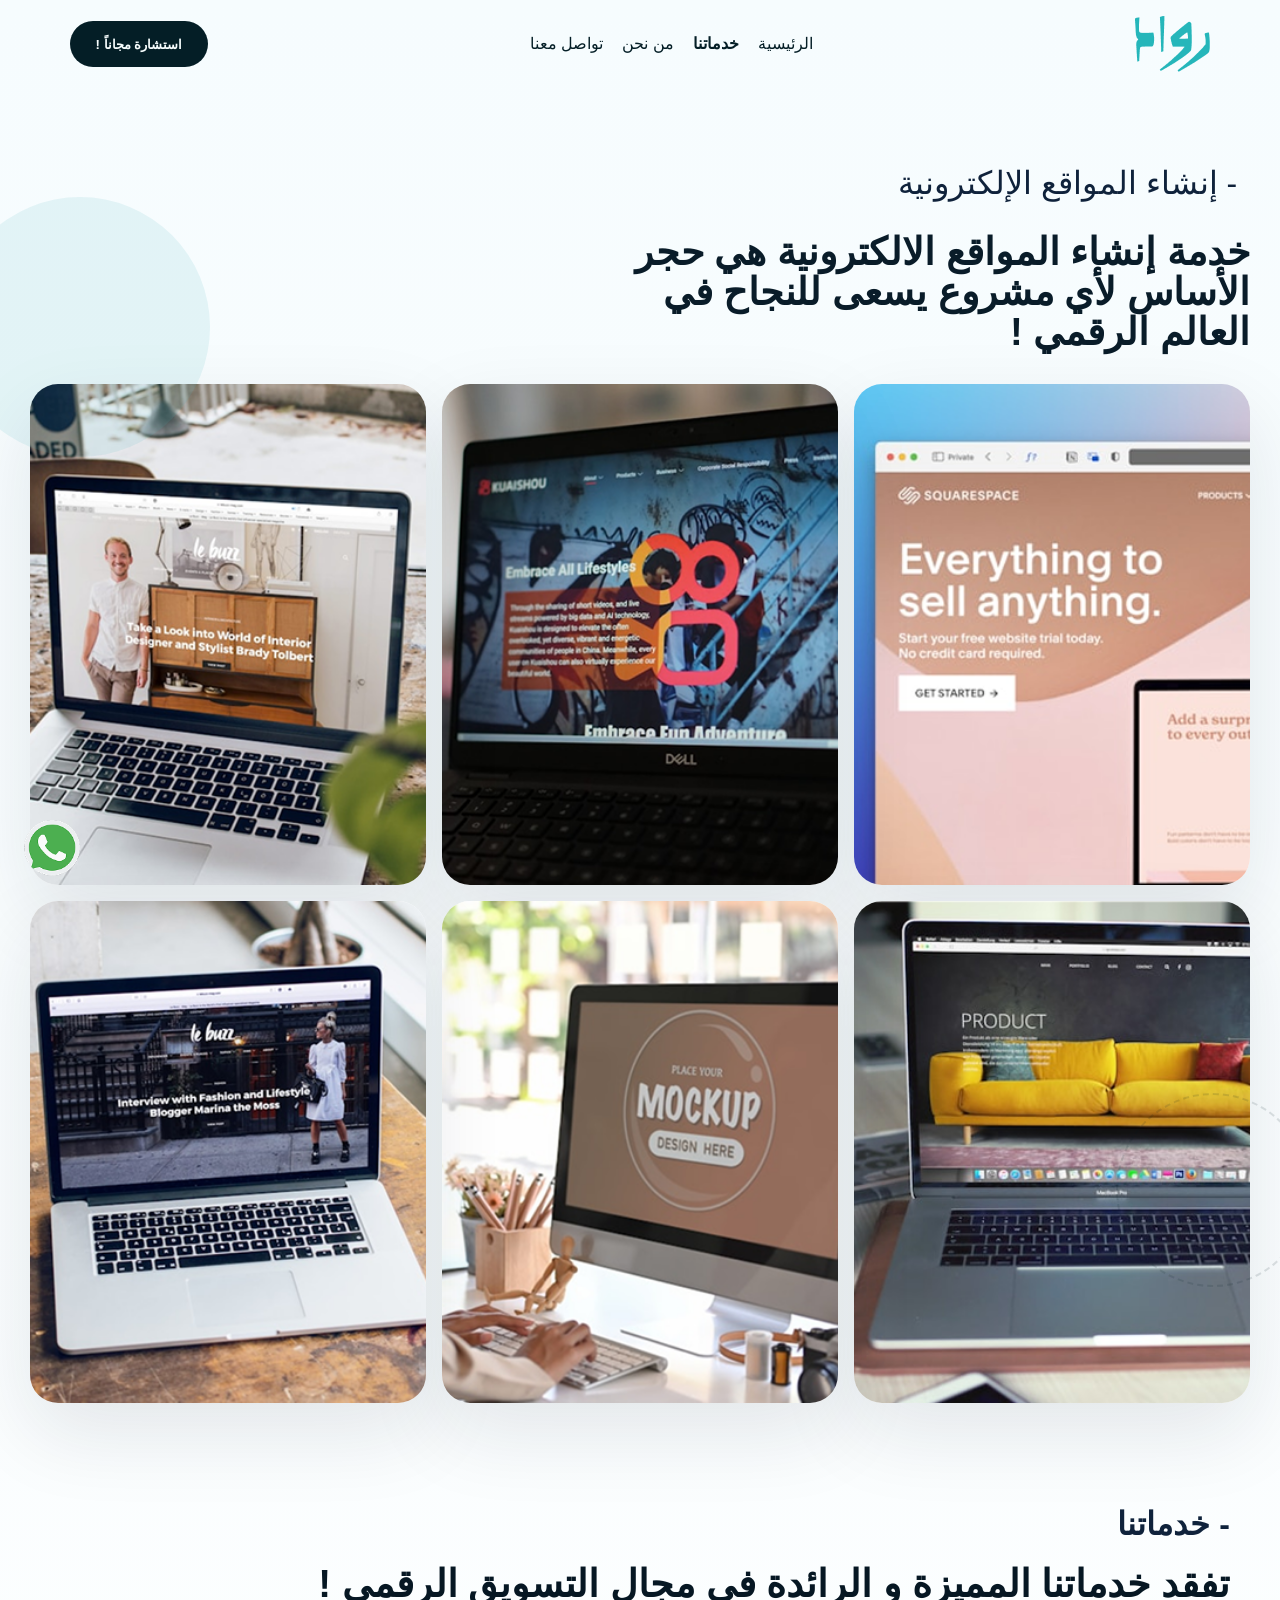
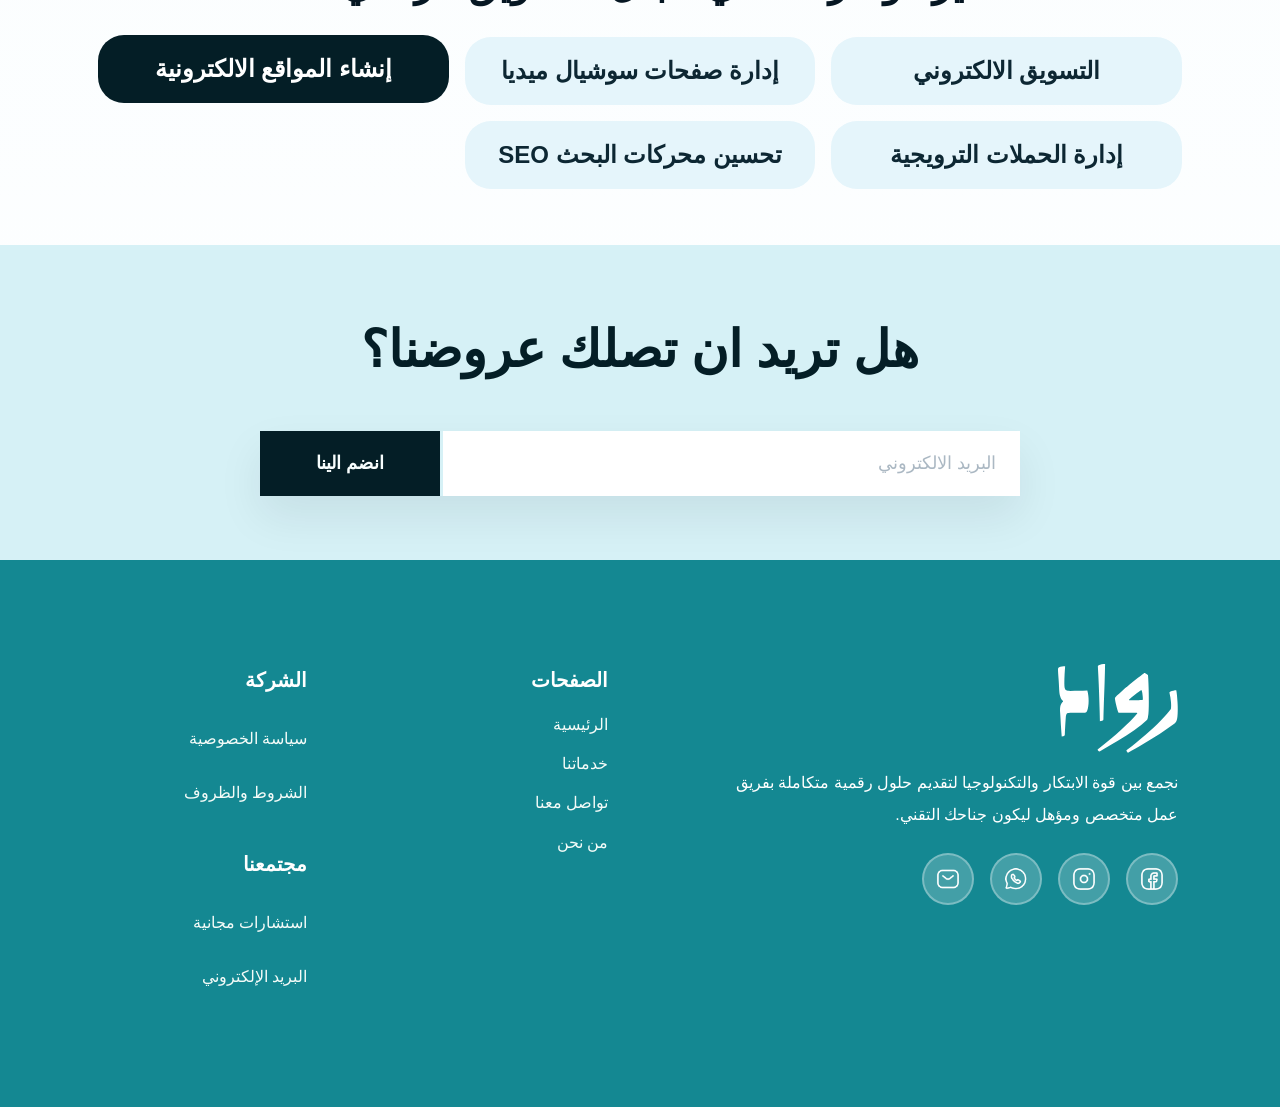
<file: serv3.html>
<!DOCTYPE html>
<html lang="ar" dir="rtl">

<head>
    <meta charset="UTF-8">
    <meta name="viewport" content="width=device-width, initial-scale=1.0">
    <title>رواد | إنشاء المواقع الإلكترونية </title>
    <link rel="stylesheet" href="Style/service.css">
    <link rel="stylesheet" href="Style/style.css">


</head>

<body>

    <div class="page-shell">
        <header class="topbar">
            <div class="container header-row">
                <a class="brand" href="index.html"><img src="picture/رواد.png" alt=""></a>
                <nav class="nav-links" id="mainNav">
                    <a href="index.html">الرئيسية</a>
                    <a href="service.html" class="current">خدماتنا</a>
                    <a href="about.html">من نحن</a>
                    <a href="contact.html">تواصل معنا</a>
                </nav>
                <button class="btn btn-primary nav-toggle" id="navToggle">استشارة مجاناً !</button>
            </div>
        </header>



        <main>
            <section class="hero" id="home">
                <div class="hero-copy">
                    <span class="eyebrow">- إنشاء المواقع الإلكترونية</span>
                    <h3>خدمة إنشاء المواقع الالكترونية هي حجر الأساس لأي مشروع يسعى للنجاح في العالم الرقمي !</h3>
                </div>
                <div class="hero-gallery">
                    <div class="hero-card"><img src="picture/انشاء موقع 1.png" alt=""></div>
                    <div class="hero-card"><img src="picture/انشاء موقع 2.png" alt=""></div>
                    <div class="hero-card"><img src="picture/انشاء موقع 3.png" alt=""></div>
                    <div class="hero-card"><img src="picture/انشاء موقع 4.png" alt=""></div>
                    <div class="hero-card"><img src="picture/انشاء موقع 5.png" alt=""></div>
                    <div class="hero-card"><img src="picture/انشاء موقع 6.png" alt=""></div>
                </div>
            </section>

            <section class="servic" id="services">
                <div class="section-header">
                    <p>- خدماتنا </p>
                    <h2>تفقد خدماتنا المميزة و الرائدة في مجال التسويق الرقمي !</h2>
                </div>
                <div class="serv-grid">
                    <button class="service-pill"><a href="serv1.html">التسويق الالكتروني</a></button>
                    <button class="service-pill"><a href="serv2.html">إدارة صفحات سوشيال ميديا</a></button>
                    <button class="service-pill active"><a href="serv3.html">إنشاء المواقع الالكترونية</a></button>
                    <button class="service-pill"><a href="serv4.html">إدارة الحملات الترويجية</a></button>
                    <button class="service-pill"><a href="serv5.html">تحسين محركات البحث SEO</a></button>
                </div>
            </section>


            <section class="contact" id="contact">
                <div class="container contact-grid">
                    <h1 class="cont-title">هل تريد ان تصلك عروضنا؟</h1>

                    <form class="contact-form">
                        <input class="hero-input" type="email" placeholder="البريد الالكتروني" />
                        <button class="btn btn-primary" type="submit">انضم الينا</button>
                    </form>
                </div>

            </section>
            <div class="whats">
                <img src="picture/whatsapps.png" alt="">
            </div>

        </main>

    </div>



    <footer class="site-footer">
        <div class="container footer-grid">
            <div class="footer-card">
                <a class="brand footer-brand" href="index.html"><img src="picture/رواد.svg" alt=""></a>
                <p>نجمع بين قوة الابتكار والتكنولوجيا لتقديم حلول رقمية متكاملة بفريق عمل متخصص ومؤهل ليكون جناحك
                    التقني.</p>
                <div class="social-links">
                    <a href="#"><img src="picture/facebook.png" alt=""></a>
                    <a href="#"><img src="picture/instagram.png" alt=""></a>
                    <a href="#"><img src="picture/whatsapp.png" alt=""></a>
                    <a href="#"><img src="picture/sms.png" alt=""></a>
                </div>
            </div>
            <div class="footer-card">
                <h4>الصفحات</h4>
                <a href="index.html">الرئيسية</a>
                <a href="service.html">خدماتنا</a>
                <a href="contact.html">تواصل معنا</a>
                <a href="about.html">من نحن</a>
            </div>
            <div class="footer-card footer-column">
                <div>
                    <h4>الشركة</h4>
                    <a href="#">سياسة الخصوصية</a>
                    <a href="#">الشروط والظروف</a>
                </div>
                <div>
                    <h4>مجتمعنا</h4>
                    <a href="#">استشارات مجانية</a>
                    <a href="#">البريد الإلكتروني</a>
                </div>
            </div>
        </div>
    </footer>

</body>

</html>
</file>
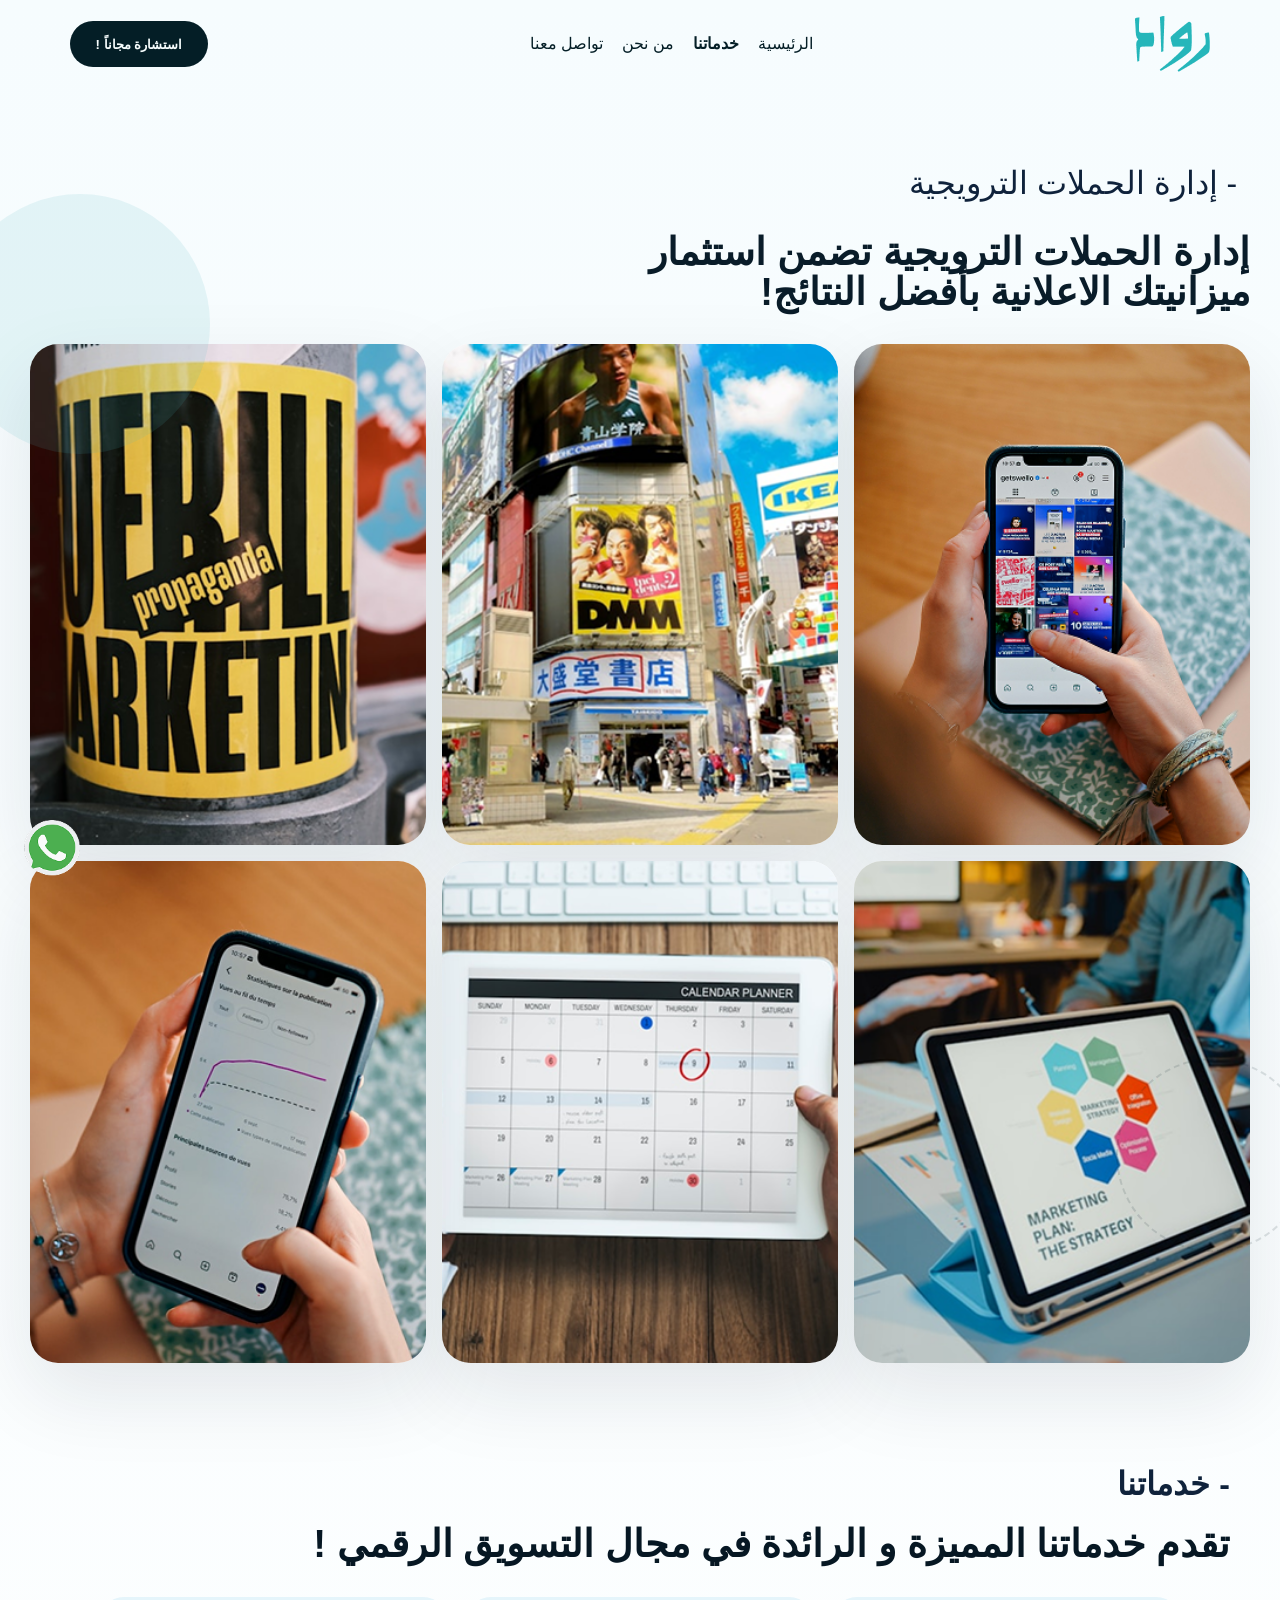
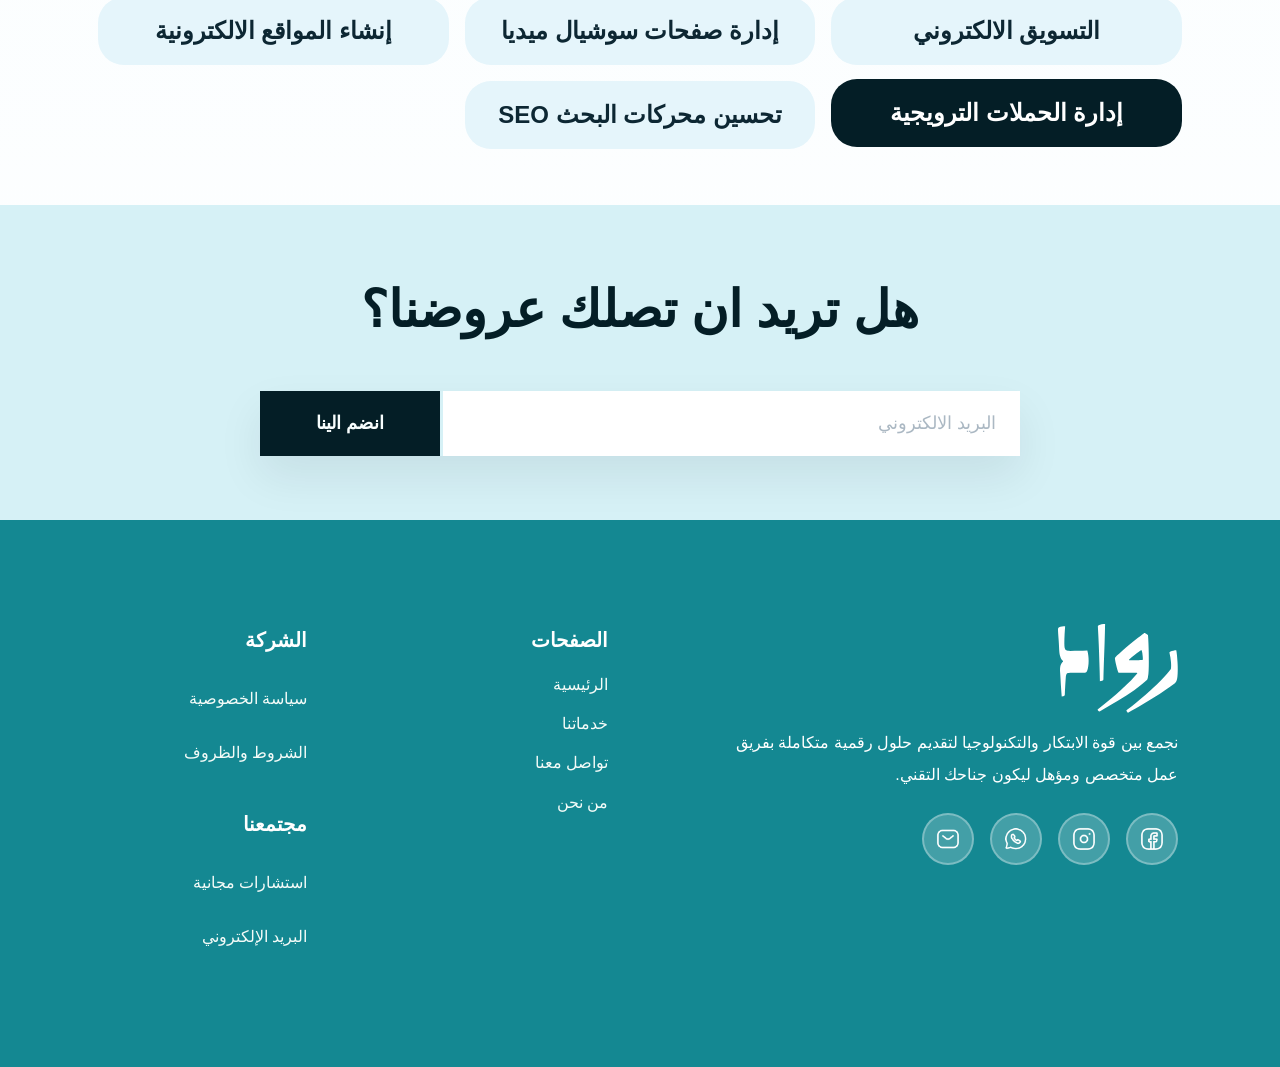
<file: serv4.html>
<!DOCTYPE html>
<html lang="ar" dir="rtl">

<head>
    <meta charset="UTF-8">
    <meta name="viewport" content="width=device-width, initial-scale=1.0">
    <title>رواد | إدارة الحملات الترويجية </title>
    <link rel="stylesheet" href="Style/service.css">
    <link rel="stylesheet" href="Style/style.css">


</head>

<body>

    <div class="page-shell">
        <header class="topbar">
            <div class="container header-row">
                <a class="brand" href="index.html"><img src="picture/رواد.png" alt=""></a>
                <nav class="nav-links" id="mainNav">
                    <a href="index.html">الرئيسية</a>
                    <a href="service.html" class="current">خدماتنا</a>
                    <a href="about.html">من نحن</a>
                    <a href="contact.html">تواصل معنا</a>
                </nav>
                <button class="btn btn-primary nav-toggle" id="navToggle">استشارة مجاناً !</button>
            </div>
        </header>



        <main>
            <section class="hero" id="home">
                <div class="hero-copy">
                    <span class="eyebrow">- إدارة الحملات الترويجية</span>
                    <h3>إدارة الحملات الترويجية تضمن استثمار ميزانيتك الاعلانية بأفضل النتائج!</h3>

                </div>
                <div class="hero-gallery">
                    <div class="hero-card"><img src="picture/حملات 1.png " alt=""></div>
                    <div class="hero-card"><img src="picture/حملات 2.png" alt=""></div>
                    <div class="hero-card"><img src="picture/حملات 3.png" alt=""></div>
                    <div class="hero-card"><img src="picture/حملات 4.png" alt=""></div>
                    <div class="hero-card"><img src="picture/حملات 5.png" alt=""></div>
                    <div class="hero-card"><img src="picture/حملات 6.png" alt=""></div>
                </div>
            </section>

            <section class="servic" id="services">
                <div class="section-header">
                    <p>- خدماتنا </p>
                    <h2>تقدم خدماتنا المميزة و الرائدة في مجال التسويق الرقمي !</h2>
            
                </div>
                <div class="serv-grid">
                    <button class="service-pill"><a href="serv1.html">التسويق الالكتروني</a></button>
                    <button class="service-pill"><a href="serv2.html">إدارة صفحات سوشيال ميديا</a></button>
                    <button class="service-pill"><a href="serv3.html">إنشاء المواقع الالكترونية</a></button>
                    <button class="service-pill active"><a href="serv4.html">إدارة الحملات الترويجية</a></button>
                    <button class="service-pill"><a href="serv5.html">تحسين محركات البحث SEO</a></button>
                </div>
            </section>


            <section class="contact" id="contact">
                <div class="container contact-grid">
                    <h1 class="cont-title">هل تريد ان تصلك عروضنا؟</h1>

                    <form class="contact-form">
                        <input class="hero-input" type="email" placeholder="البريد الالكتروني" />
                        <button class="btn btn-primary" type="submit">انضم الينا</button>
                    </form>
                </div>

            </section>
            <div class="whats">
                <img src="picture/whatsapps.png" alt="">
            </div>

        </main>

    </div>



    <footer class="site-footer">
        <div class="container footer-grid">
            <div class="footer-card">
                <a class="brand footer-brand" href="index.html"><img src="picture/رواد.svg" alt=""></a>
                <p>نجمع بين قوة الابتكار والتكنولوجيا لتقديم حلول رقمية متكاملة بفريق عمل متخصص ومؤهل ليكون جناحك
                    التقني.</p>
                <div class="social-links">
                    <a href="#"><img src="picture/facebook.png" alt=""></a>
                    <a href="#"><img src="picture/instagram.png" alt=""></a>
                    <a href="#"><img src="picture/whatsapp.png" alt=""></a>
                    <a href="#"><img src="picture/sms.png" alt=""></a>
                </div>
            </div>
            <div class="footer-card">
                <h4>الصفحات</h4>
                <a href="index.html">الرئيسية</a>
                <a href="service.html">خدماتنا</a>
                <a href="contact.html">تواصل معنا</a>
                <a href="about.html">من نحن</a>
            </div>
            <div class="footer-card footer-column">
                <div>
                    <h4>الشركة</h4>
                    <a href="#">سياسة الخصوصية</a>
                    <a href="#">الشروط والظروف</a>
                </div>
                <div>
                    <h4>مجتمعنا</h4>
                    <a href="#">استشارات مجانية</a>
                    <a href="#">البريد الإلكتروني</a>
                </div>
            </div>
        </div>
    </footer>

</body>

</html>
</file>
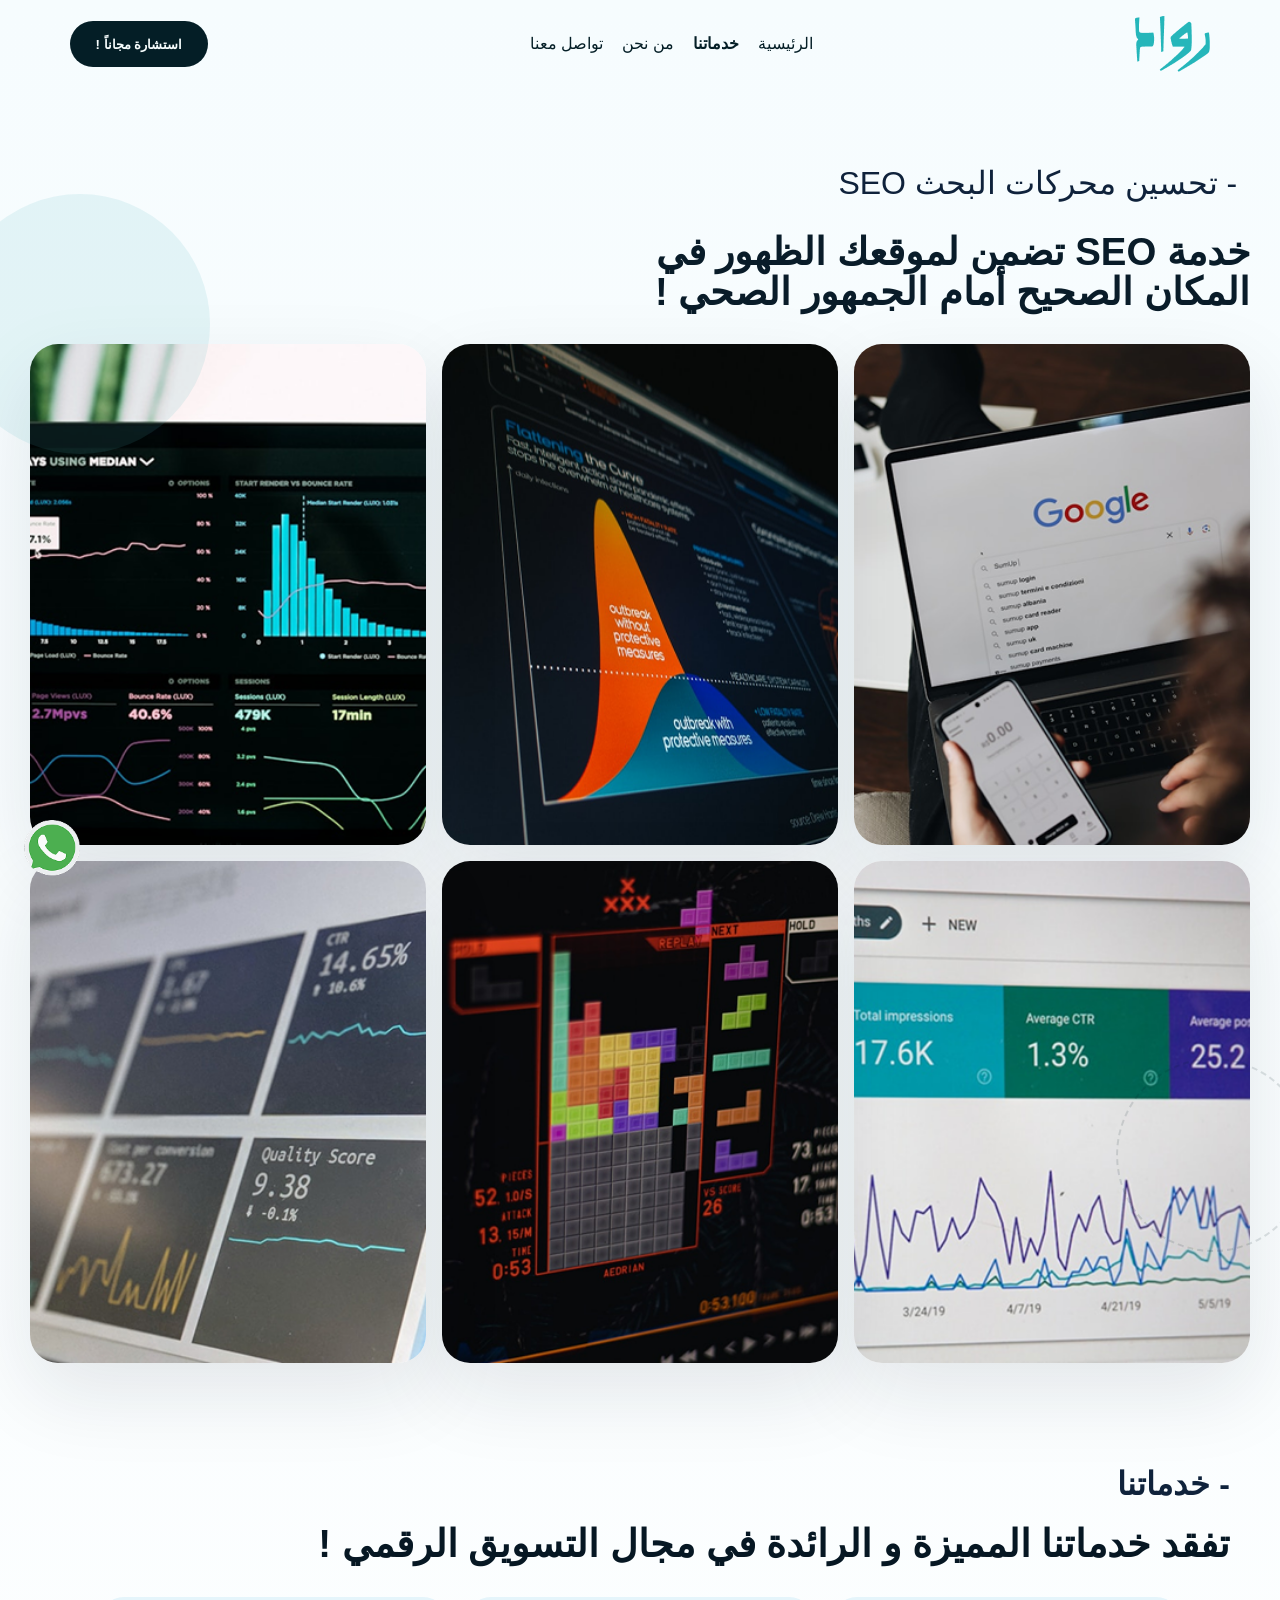
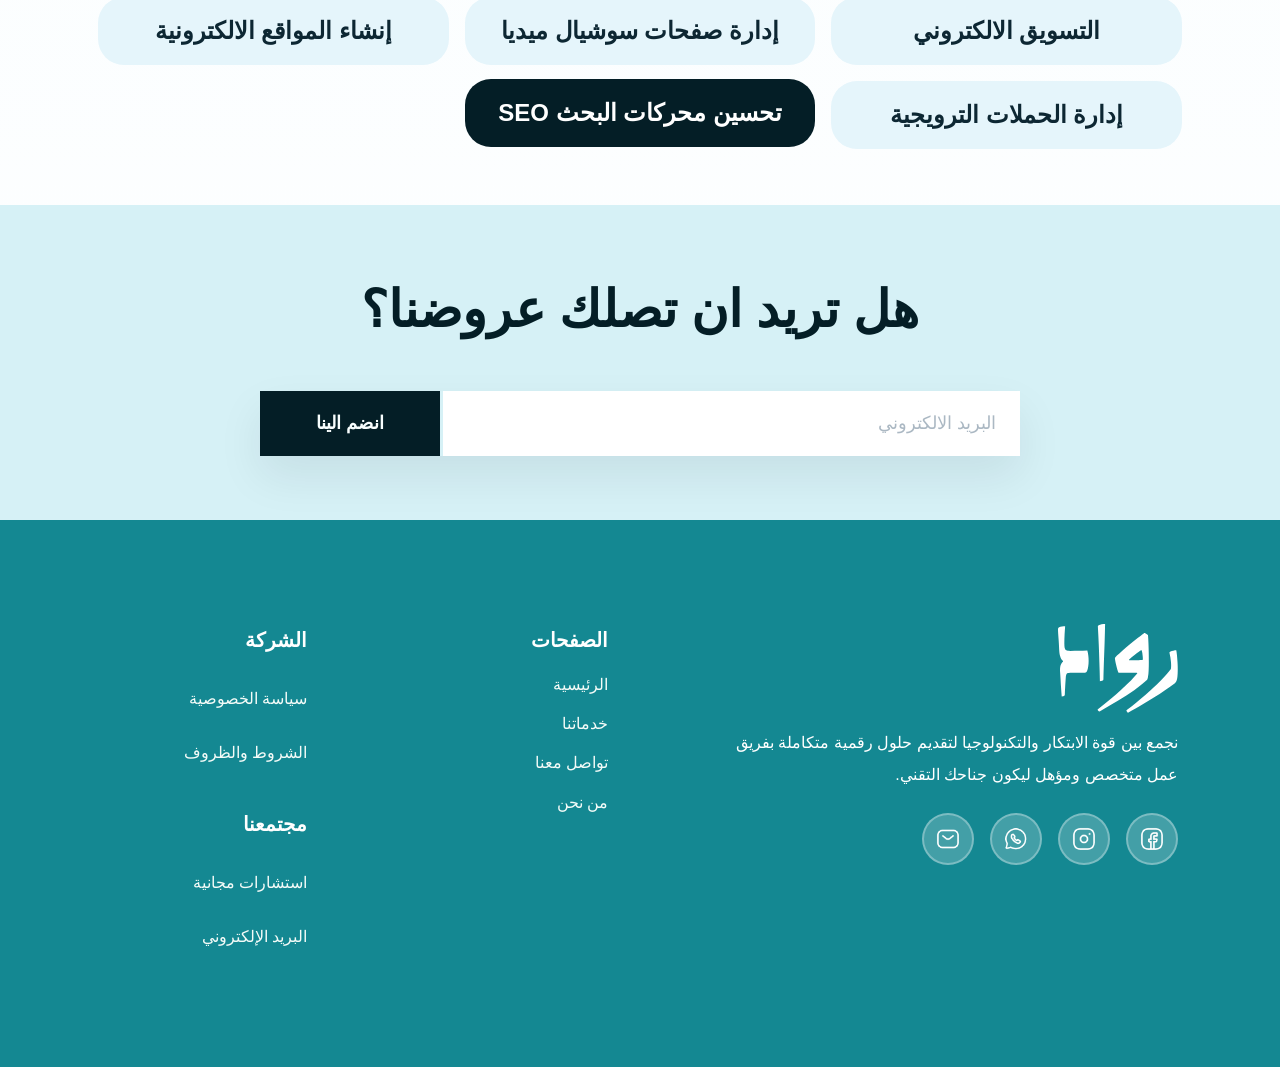
<file: serv5.html>
<!DOCTYPE html>
<html lang="ar" dir="rtl">

<head>
    <meta charset="UTF-8">
    <meta name="viewport" content="width=device-width, initial-scale=1.0">
    <title>رواد | تحسين محركات البحث SEO </title>
    <link rel="stylesheet" href="Style/service.css">
    <link rel="stylesheet" href="Style/style.css">


</head>

<body>

    <div class="page-shell">
        <header class="topbar">
            <div class="container header-row">
                <a class="brand" href="index.html"><img src="picture/رواد.png" alt=""></a>
                <nav class="nav-links" id="mainNav">
                    <a href="index.html">الرئيسية</a>
                    <a href="service.html" class="current">خدماتنا</a>
                    <a href="about.html">من نحن</a>
                    <a href="contact.html">تواصل معنا</a>
                </nav>
                <button class="btn btn-primary nav-toggle" id="navToggle">استشارة مجاناً !</button>
            </div>
        </header>



        <main>
            <section class="hero" id="home">
                <div class="hero-copy">
                    <span class="eyebrow">- تحسين محركات البحث SEO</span>
                    <h3>خدمة SEO تضمن لموقعك الظهور في المكان الصحيح أمام الجمهور الصحي !</h3>

                </div>
                <div class="hero-gallery">
                    <div class="hero-card"><img src="picture/محرك بحث 1.png " alt=""></div>
                    <div class="hero-card"><img src="picture/محرك بحث 2.png" alt=""></div>
                    <div class="hero-card"><img src="picture/محرك بحث 3.png" alt=""></div>
                    <div class="hero-card"><img src="picture/محرك بحث 4.png" alt=""></div>
                    <div class="hero-card"><img src="picture/محرك بحث 5.png" alt=""></div>
                    <div class="hero-card"><img src="picture/محرك بحث 6.png" alt=""></div>
                </div>
            </section>

            <section class="servic" id="services">
                <div class="section-header">
                    <p>- خدماتنا </p>
                    <h2>تفقد خدماتنا المميزة  و الرائدة في مجال التسويق الرقمي !</h2>
            
                </div>
                <div class="serv-grid">
                    <button class="service-pill"><a href="serv1.html">التسويق الالكتروني</a></button>
                    <button class="service-pill"><a href="serv2.html">إدارة صفحات سوشيال ميديا</a></button>
                    <button class="service-pill"><a href="serv3.html">إنشاء المواقع الالكترونية</a></button>
                    <button class="service-pill"><a href="serv4.html">إدارة الحملات الترويجية</a></button>
                    <button class="service-pill active"><a href="serv5.html">تحسين محركات البحث SEO</a></button>
                </div>
            </section>


            <section class="contact" id="contact">
                <div class="container contact-grid">
                    <h1 class="cont-title">هل تريد ان تصلك عروضنا؟</h1>

                    <form class="contact-form">
                        <input class="hero-input" type="email" placeholder="البريد الالكتروني" />
                        <button class="btn btn-primary" type="submit">انضم الينا</button>
                    </form>
                </div>

            </section>
            <div class="whats">
                <img src="picture/whatsapps.png" alt="">
            </div>

        </main>

    </div>



    <footer class="site-footer">
        <div class="container footer-grid">
            <div class="footer-card">
                <a class="brand footer-brand" href="index.html"><img src="picture/رواد.svg" alt=""></a>
                <p>نجمع بين قوة الابتكار والتكنولوجيا لتقديم حلول رقمية متكاملة بفريق عمل متخصص ومؤهل ليكون جناحك
                    التقني.</p>
                <div class="social-links">
                    <a href="#"><img src="picture/facebook.png" alt=""></a>
                    <a href="#"><img src="picture/instagram.png" alt=""></a>
                    <a href="#"><img src="picture/whatsapp.png" alt=""></a>
                    <a href="#"><img src="picture/sms.png" alt=""></a>
                </div>
            </div>
            <div class="footer-card">
                <h4>الصفحات</h4>
                <a href="index.html">الرئيسية</a>
                <a href="service.html">خدماتنا</a>
                <a href="contact.html">تواصل معنا</a>
                <a href="about.html">من نحن</a>
            </div>
            <div class="footer-card footer-column">
                <div>
                    <h4>الشركة</h4>
                    <a href="#">سياسة الخصوصية</a>
                    <a href="#">الشروط والظروف</a>
                </div>
                <div>
                    <h4>مجتمعنا</h4>
                    <a href="#">استشارات مجانية</a>
                    <a href="#">البريد الإلكتروني</a>
                </div>
            </div>
        </div>
    </footer>

</body>

</html>
</file>
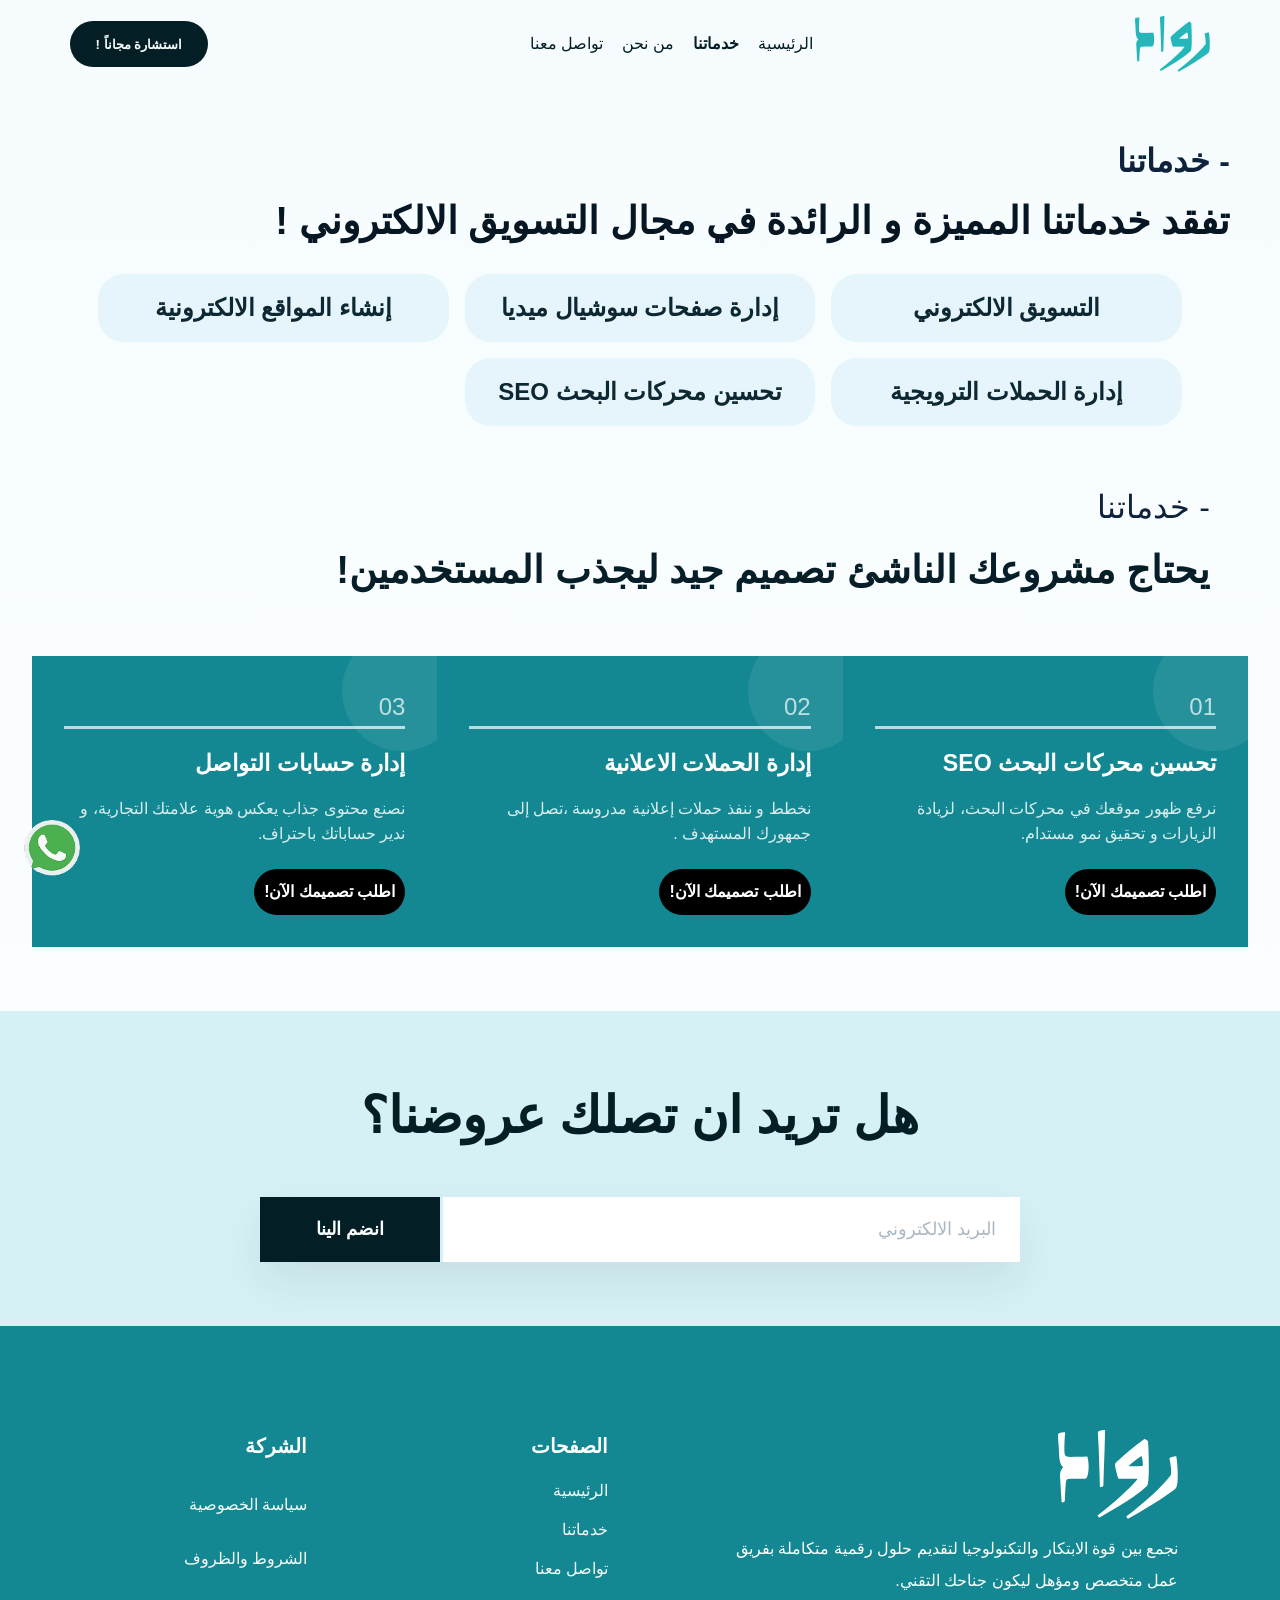
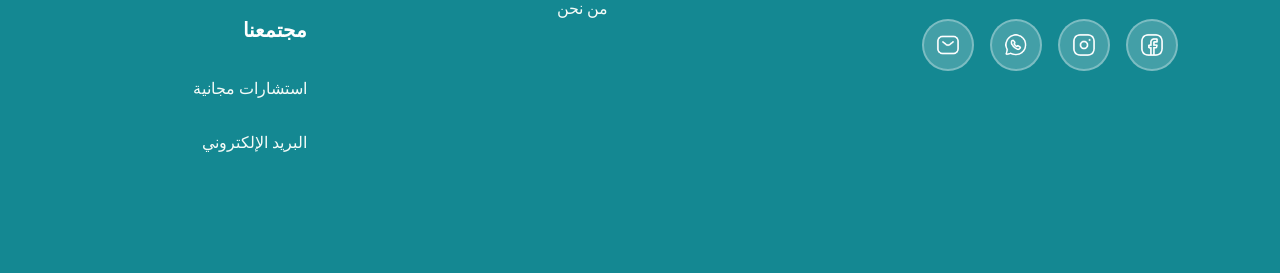
<file: service.html>
<!DOCTYPE html>
<html lang="ar" dir="rtl">

<head>
    <meta charset="UTF-8">
    <meta name="viewport" content="width=device-width, initial-scale=1.0">
    <title>خدماتنا</title>
    <link rel="stylesheet" href="Style/style.css">
    <link rel="stylesheet" href="Style/service.css">
</head>

<body>
    <div class="page-shell">
        <header class="topbar">
            <div class="container header-row">
                <a class="brand" href="index.html"><img src="picture/رواد.png" alt=""></a>
                <nav class="nav-links" id="mainNav">
                    <a href="index.html">الرئيسية</a>
                    <a href="service.html" class="current">خدماتنا</a>
                    <a href="about.html">من نحن</a>
                    <a href="contact.html">تواصل معنا</a>
                </nav>
                <button class="btn btn-primary nav-toggle" id="navToggle">استشارة مجاناً !</button>
            </div>
        </header>


        <main>

            <section class="servic" id="services">
                <div class="section-header">
                    <p>- خدماتنا </p>
                    <h2>تفقد خدماتنا المميزة و الرائدة في مجال التسويق الالكتروني !</h2>
                </div>
                <div class="serv-grid">
                    <button class="service-pill"><a href="serv1.html">التسويق الالكتروني</a></button>
                    <button class="service-pill"><a href="serv2.html">إدارة صفحات سوشيال ميديا</a></button>
                    <button class="service-pill"><a href="serv3.html">إنشاء المواقع الالكترونية</a></button>
                    <button class="service-pill"><a href="serv4.html">إدارة الحملات الترويجية</a></button>
                    <button class="service-pill"><a href="serv5.html">تحسين محركات البحث SEO</a></button>
                </div>
            </section>

            <section class="services" id="services">
                <div class="container section-heading ">
                    <span>- خدماتنا</span>
                    <h2>يحتاج مشروعك الناشئ تصميم جيد ليجذب المستخدمين!</h2>
                </div>
                <div class="container service-grid">
                    <article class="service-card">
                        <span class="service-index">01</span>
                        <h3>تحسين محركات البحث SEO</h3>
                        <p>نرفع ظهور موقعك في محركات البحث، لزيادة الزيارات و تحقيق نمو مستدام.</p>
                        <a class="btn btn-tertiary" href="#contact">اطلب تصميمك الآن!</a>
                    </article>
                    <article class="service-card">
                        <span class="service-index">02</span>
                        <h3>إدارة الحملات الاعلانية </h3>
                        <p>نخطط و ننفذ حملات إعلانية مدروسة ،تصل إلى جمهورك المستهدف .</p>
                        <a class="btn btn-tertiary" href="#contact">اطلب تصميمك الآن!</a>
                    </article>
                    <article class="service-card">
                        <span class="service-index">03</span>
                        <h3>إدارة حسابات التواصل</h3>
                        <p>نصنع محتوى جذاب يعكس هوية علامتك التجارية، و ندير حساباتك باحتراف.</p>
                        <a class="btn btn-tertiary" href="#contact">اطلب تصميمك الآن!</a>
                    </article>
                </div>
            </section>

            <div class="whats">
                <img src="picture/whatsapps.png" alt="">
            </div>

            <section class="contact" id="contact">
                <div class="container contact-grid">
                    <h1 class="cont-title">هل تريد ان تصلك عروضنا؟</h1>

                    <form class="contact-form">
                        <input class="hero-input" type="email" placeholder="البريد الالكتروني" />
                        <button class="btn btn-primary" type="submit">انضم الينا</button>
                    </form>
                </div>

            </section>


        </main>

        <footer class="site-footer">
            <div class="container footer-grid">
                <div class="footer-card">
                    <a class="brand footer-brand" href="index.html"><img src="picture/رواد.svg" alt=""></a>
                    <p>نجمع بين قوة الابتكار والتكنولوجيا لتقديم حلول رقمية متكاملة بفريق عمل متخصص ومؤهل ليكون جناحك
                        التقني.</p>
                    <div class="social-links">
                        <a href="#"><img src="picture/facebook.png" alt=""></a>
                        <a href="#"><img src="picture/instagram.png" alt=""></a>
                        <a href="#"><img src="picture/whatsapp.png" alt=""></a>
                        <a href="#"><img src="picture/sms.png" alt=""></a>
                    </div>
                </div>
                <div class="footer-card">
                    <h4>الصفحات</h4>
                    <a href="index.html">الرئيسية</a>
                    <a href="service.html">خدماتنا</a>
                    <a href="contact.html">تواصل معنا</a>
                    <a href="about.html">من نحن</a>
                </div>
                <div class="footer-card footer-column">
                    <div>
                        <h4>الشركة</h4>
                        <a href="#">سياسة الخصوصية</a>
                        <a href="#">الشروط والظروف</a>
                    </div>
                    <div>
                        <h4>مجتمعنا</h4>
                        <a href="#">استشارات مجانية</a>
                        <a href="#">البريد الإلكتروني</a>
                    </div>
                </div>
            </div>
        </footer>

    </div>



</body>

</html>
</file>
<file: Style/style.css>
* {
    box-sizing: border-box;
    margin: 0;
    padding: 0;
}

:root {
    font-family: "Segoe UI", Tahoma, Geneva, Verdana, sans-serif;
    color: #0f223b;
    background: #f5fbff;
}

body {
    font-size: 16px;
    line-height: 1.6;
}

html,
body {
    min-height: 100%;
}

body {
    background: linear-gradient(180deg, #f6fcfe 0%, #ffffff 100%);
}

img {
    max-width: 100%;
    display: block;
}

.container {
    width: min(1140px, calc(100% - 2rem));
    margin: 0 auto;
}

.page-shell {
    overflow-x: hidden;
}

.topbar {
    padding: 1rem 0;
    position: sticky;
    top: 0;
    z-index: 20;
}

.header-row {
    display: flex;
    justify-content: space-between;
    align-items: center;
    gap: 1rem;
}

.nav-links {
    display: flex;
    gap: 1.2rem;
    align-items: center;
}

.nav-links a {
    color: #041e26;
    text-decoration: none;
    transition: color .2s ease;
}

.nav-links .current {
    font-weight: 700;
}

.nav-links a:hover {
    color: #4db0bb;
}

.nav-toggle {
    border: 1px solid transparent;
}

.btn {
    border: none;
    border-radius: 999px;
    cursor: pointer;
    display: inline-flex;
    align-items: center;
    justify-content: center;
    font-weight: 700;
    text-decoration: none;
    transition: transform .2s ease;
}

.btn:hover {
    transform: translateY(-4px);
}

.btn-primary {
    background: #041e26;
    color: #f7fdfd;
    padding: .95rem 1.6rem;
}

.btn-secondary {
    background: #bdc0c1;
    color: #071617;
    font-size: 1.8rem;
    padding: .95rem 1.6rem;
}

.eyebrow {
    display: inline-block;
    color: #0f223b;
    font-size: 2.5rem;
    font-weight: 800;
    padding: .4rem .8rem;
    border-radius: 999px;
    margin-bottom: 1rem;
}


.hero {
    padding: 4rem 0 3rem;
    position: relative;
}

.hero::before {
    content: "";
    position: absolute;
    width: 260px;
    height: 260px;
    background: rgba(77, 176, 187, .12);
    border-radius: 50%;
    top: 8%;
    left: -80px;
    z-index: 0;
}

.hero::after {
    content: "";
    position: absolute;
    width: 190px;
    height: 190px;
    border: 2px dashed rgba(4, 30, 38, .12);
    border-radius: 50%;
    bottom: 12%;
    right: -60px;
    z-index: 0;
}

.hero-grid {
    display: grid;
    grid-template-columns: 1.2fr .9fr;
    gap: 2rem;
    align-items: center;
    position: relative;
    z-index: 1;
}


.hero-copy p {
    font-size: 2.5rem;
    font-weight: 500;
    max-width: 640px;
    margin-bottom: 1.7rem;
    color: #26404f;
}

.hero-actions {
    display: flex;
    flex-wrap: wrap;
    gap: 1rem;
    align-items: center;
}




/* ================================== */




.section-heading {
    text-align: right;
    padding-bottom: 2rem;
    margin-bottom: 2rem;
}

.section-heading span {
    display: inline-block;
    margin-bottom: 1rem;
    color: #0f223b;
    font-size: 2rem;
    font-weight: 500;
}

.section-heading h2 {
    font-size: clamp(2rem, 3vw, 2.7rem);
    line-height: 1.1;
    color: #061e27;

}

.service-grid {
    display: grid;
    grid-template-columns: repeat(3, minmax(0, 1fr));
    width: 100%;
    padding: 0 2rem;
    margin-bottom: 4rem;
}

.service-card {
    background: rgb(20, 136, 146);
    color: white;
    padding: 2rem;
    position: relative;
    overflow: hidden;
}

.service-card::before {
    content: "";
    position: absolute;
    width: 120px;
    height: 120px;
    background: rgba(255, 255, 255, .08);
    border-radius: 50%;
    top: -25px;
    right: -25px;
}

.service-index {
    display: block;
    margin-bottom: 1rem;
    font-size: 1.5rem;
    opacity: .7;
    background: none;
    border-bottom: solid white;
}

.service-card h3 {
    font-size: 1.45rem;
    margin-bottom: .85rem;
    background: none;
}

.service-card p {
    color: rgba(248, 255, 255, .86);
    margin-bottom: 1.4rem;
    background: none;
}

.service-card .btn-tertiary {
    background: black;
    color: white;
    padding: 10px;
}


/* =================================== */

.about {
    padding: 4rem 0;
}

.about-grid {
    display: grid;
    grid-template-columns: 1fr 1fr;
    gap: 2rem;
    align-items: center;
}

.about-visual {
    min-height: 430px;
    width: 100%;
    border-radius: 32px;
    background: linear-gradient(135deg, #daebe8 0%, #f5f9fb 100%);
    position: relative;
    overflow: hidden;
}


.about-visual img {
    width: 100%;
    height: 100%;
}

.about-copy h2 {
    margin: 1rem 0 1.5rem;
    font-size: clamp(2rem, 3vw, 2.8rem);
    color: #0c2935;
}

.about-copy p {
    color: #2d505d;
    line-height: 1.9;
    font-size: 1.8rem;
}




/* =============================================== */







.testimonials {
    padding: 4rem 0;
    align-items: center;
}

.center span {
    font-size: 2.5rem;
    font-weight: 500;
}

.center h2 {
    max-width: 780px;
    margin: 0 auto;
}

.testimonial-shell {
    display: flex;
    justify-content: center;
    padding: 2rem 0;
}

.testimonial-card {
    display: flex;
    background: #ffffff;
    border-radius: 30px;
    box-shadow: 0 35px 80px rgba(14, 56, 76, .08);
    width: 100%;
    padding: 2rem 2.5rem;
    position: relative;
}

.testimonial-card p {
    font-size: 1.8rem;
    color: #1d3d4a;
    margin-bottom: 2rem;
    line-height: 1.9;
}

.testimonial-author {
    display: flex;
    align-items: center;
    gap: 1rem;
}

.avatar {
    width: 100%;
    height: 100%;
   
}

.testimonials .container {
    text-align: center;
}

.testimonial-author strong {
    display: block;
    color: #0b2430;
    font-size: 1rem;
    margin-top: 10px;
}

/* ==================================== */


.whats {
    position: fixed;
    left: 1.5rem;
    bottom: 1.5rem;
    z-index: 30;
}

.whats img {
    width: 56px;
    height: 56px;
}


/* ==================================== */




.contact {
    background: #d6f1f6;
    padding: 4rem 0;
    align-items: center;
}

.contact .container {
    background: #d6f1f6;
    position: relative;
    z-index: 1;
    text-align: center;

}

.contact .container h1 {
    font-size: clamp(2.4rem, 4vw, 4rem);
    font-weight: 800;
    color: #041e26;
    margin-bottom: 2.5rem;
    background: #d6f1f6;
}


.contact-form {

    display: grid;
    grid-template-columns: 1fr auto;
    gap: 0.2rem;
    max-width: 760px;
    margin: 0 auto;
    background: #d6f1f6;
    overflow: hidden;
    box-shadow: 0 20px 45px rgba(4, 30, 38, 0.08);

}

.contact-form input {
    background: #d6f1f6;
    border: none;
    outline: none;
    padding: 1.35rem 1.5rem;
    font-size: 1.1rem;
    color: #4f6775;
    background: #ffffff;
    min-width: 220px;
}

.contact-form input::placeholder {
    color: #abb8c3;
}

.contact-form button {
    min-width: 180px;
    border-radius: 0;
    border: none;
    background: #041e26;
    color: #f7fdfd;
    padding: 1.35rem 2rem;
    cursor: pointer;
    font-size: 1.15rem;
    font-weight: 700;
    transition: transform 0.2s ease;
}

.contact-form button:hover {
    transform: translateY(-3px);
}



/* ========================================== */


.site-footer {
    padding: 4rem 0;
    background: rgb(20, 136, 146);
    color: #ffffff;
}

.footer-grid {
    display: grid;
    grid-template-columns: 2fr 1fr 1fr;
    gap: 2rem;
    align-items: start;
    background: none;
}

.footer-card {
    background: none;
    padding: 2.5rem 2rem;
}
.footer-card .social-links {
    background: none;
}

.footer-column {
    display: grid;
    gap: 1.8rem;
    background: none;
}

.footer-column>div {
    display: grid;
    gap: 0.9rem;
    background: none;
}

.footer-brand {
    display: inline-block;
    margin-bottom: 1.4rem;
    background: none;

}
.footer-brand img {
    width: 120px;
    height: auto;
    background: none;
    background: rgb(20, 136, 146);
}
.site-footer p {
    color: #ffffff;
    line-height: 2;
    max-width: 500px;
    margin-bottom: 1.4rem;
    background: none;
}

.site-footer h4 {
    margin-bottom: 1rem;
    color: white;
    font-size: 1.25rem;
    background: none;

}

.site-footer a {
    display: block;
    color: #f4fbf8;
    text-decoration: none;
    margin-bottom: 0.85rem;
    transition: color 0.2s ease;
    background:none;
}

.site-footer a:hover {
    color: #d4f0e8;
}

.social-links {
    display: flex;
    gap: 1rem;
    align-items: center;
    margin-top: 1.4rem;
    background: none;
    
}

.social-links a {
    width: 52px;
    height: 52px;
    border-radius: 50%;
    background: rgba(255, 255, 255, 0.2);
    display: inline-flex;
    align-items: center;
    justify-content: center;
    border: 2px solid rgba(255, 255, 255, 0.3);
    transition: transform 0.2s ease, background 0.2s ease, border-color 0.2s ease;
}

.social-links a:hover {
    transform: translateY(-2px);
    background: rgba(255, 255, 255, 0.3);
    border-color: rgba(255, 255, 255, 0.5);
}

.social-links img {
    width: 24px;
    height: 24px;
    object-fit: contain;
    filter: brightness(0) invert(1);
}










@media (max-width: 960px) {

    .hero-grid,
    .about-grid,
    .contact-grid {
        grid-template-columns: 1fr;
    }

    .service-grid {
        grid-template-columns: 1fr 1fr;
    }

    .footer-grid {
        grid-template-columns: 1fr 1fr;
    }
}

@media (max-width: 740px) {
    .header-row {
        flex-direction: column;
        align-items: stretch;
    }

    .nav-links {
        flex-wrap: wrap;
        justify-content: center;
    }

    .topbar {
        padding-bottom: 1.2rem;
    }

    .hero {
        padding-top: 3rem;
    }

    .service-grid {
        grid-template-columns: 1fr;
    }

    .hero-copy h1 {
        font-size: 2.4rem;
    }

    .testimonial-card {
        padding: 1.75rem;
    }

    .contact-form {
        flex-direction: column;
        align-items: stretch;
    }

    .footer-grid {        
        grid-template-columns: 1fr;
    }
}
</file>
<file: Style/about.css>
* {
    margin: 0;
    padding: 0;
    box-sizing: border-box;
}

body {
    font-family: 'Tajawal', sans-serif;
    background-color: #ffffff;
    color: #333;
    line-height: 1.8;
    overflow-x: hidden;
}

.contain {
    display: flex;
    align-items: center;
    justify-content: space-around;
    max-width: 1200px;
    margin: 80px auto;
    padding: 20px;
    gap: 50px;
}

.image-wrapper {
    position: relative;
    flex: 1;
}

.main-image {
    width: 100%;
    max-width: 500px;
    border-radius: 5px; 
    position: relative;
    z-index: 2;
}

.decorative-circle {
    position: absolute;
    top: -40px;
    right: -20px;
    width: 200px;
    height: 200px;
    border: 15px solid #d4e8d9;
    border-radius: 50%;
    z-index: 1;
}

.decorative-pattern {
    position: absolute;
    bottom: -20px;
    left: -20px;
    width: 80px;
    height: 80px;
    background-image: repeating-linear-gradient(45deg, #a5c7f7 0, #a5c7f7 2px, transparent 0, transparent 8px);
    z-index: 1;
}

.content-wrapper {
    flex: 1;
    text-align: right;
}

.sub-title {
    font-size: 1.5rem;
    color: #444;
    margin-bottom: 10px;
    font-weight: 400;
}

.main-title {
    font-size: 3rem;
    color: #1a1a3a; 
    margin-bottom: 25px;
}

.highlight {
    color: #2e1a47; 
    position: relative;
}

.highlight::after {
    content: '';
    position: absolute;
    width: 50px;
    height: 50px;
    background-color: #e0b0ff; 
    border-radius: 50%;
    top: -5px;
    left: -20px;
    z-index: -1;
    opacity: 0.6;
}

.description {
    font-size: 1.1rem;
    color: #666;
    max-width: 550px;
}

@media (max-width: 992px) {
    .contain {
        flex-direction: column;
        text-align: center;
    }
    
    .content-wrapper {
        text-align: center;
    }
    
    .main-image {
        max-width: 100%;
    }
}
</file>
<file: Style/contact.css>
﻿#contact-section {
    margin: 80px;
    background-color: #118a8e;
    padding: 80px 20px;
    direction: rtl;
    font-family: 'Tajawal', sans-serif;
    color: white;
    overflow: hidden;
    border-radius: 20px;
}

#contact-section .contact-container {
    max-width: 1100px;
    margin: 0 auto;
    display: flex;
    flex-wrap: wrap;
    gap: 40px;
    align-items: flex-start;
}

#contact-section .form-side {
    flex: 1;
    min-width: 320px;
}

#contact-section .contact-title {
    font-size: 2.5rem;
    margin-bottom: 10px;
    font-weight: bold;
}

#contact-section .contact-desc {
    font-size: 1.1rem;
    margin-bottom: 30px;
    opacity: 0.9;
}

#contact-section .actual-form {
    display: flex;
    flex-direction: column;
    gap: 15px;
}

#contact-section .input,
#contact-section .textarea {
    width: 100%;
    padding: 15px;
    border: none;
    border-radius: 4px;
    font-family: inherit;
    font-size: 1rem;
    outline: none;
}

#contact-section .textarea {
    height: 150px;
    resize: vertical;
}

#contact-section .submit-btn {
    background-color: #050b21;
    color: white;
    padding: 15px;
    border: none;
    border-radius: 4px;
    font-size: 1.2rem;
    cursor: pointer;
    transition: background 0.3s ease;
    font-weight: bold;
}

#contact-section .submit-btn:hover {
    background-color: #0a1435;
}

#contact-section .info-side {
    flex: 1;
    min-width: 320px;
    display: flex;
    flex-direction: column;
    gap: 30px;
}

#contact-section .map-wrapper {
    width: 100%;
    border-radius: 8px;
    overflow: hidden;
    box-shadow: 0 10px 30px rgba(0, 0, 0, 0.2);
}

#contact-section .map-img {
    width: 100%;
    display: block;
    height: 300px;
    object-fit: cover;
}#contact-section .contact-details {

    display: flex;
    flex-direction: column;
    gap: 20px;
}
#contact-section .info-item {

    display: flex;
    align-items: center;
    justify-content: flex-start;
    gap: 15px;
    font-size: 1.1rem;
}
#contact-section .icon {

    width: 45px;
    height: 45px;
    background-color: #050b21;
    border-radius: 50%;
    display: flex;
    align-items: center;
    justify-content: center;
    font-size: 1.2rem;
    flex-shrink: 0;
}

@media (max-width: 768px) {
    #contact-section .contact-container {
        flex-direction: column;
    }

    #contact-section .form-side,
    #contact-section .info-side {
        width: 100%;
    }

    #contact-section .contact-title {
        font-size: 2rem;
        text-align: center;
    }

    #contact-section .contact-desc {
        text-align: center;
    }
}

@media (max-width: 460px) {
  #contact-section {
    margin: 40px 10px;       
    padding: 40px 10px;     
    border-radius: 12px;     
  }

  #contact-section .contact-container {
    flex-direction: column; 
    gap: 20px;              
  }

  #contact-section .form-side {
    min-width: auto;         
    width: 100%;           
  }

  #contact-section .input,
  #contact-section .textarea {
    font-size: 0.9rem;       
    padding: 12px;           
  }

  #contact-section .textarea {
    height: 120px;        
  }
}
</file>
<file: Style/service.css>
.hero {
    padding: 4.5rem 0 2.5rem;
    margin: 0 30px;
}

.hero-copy {
    max-width: 640px;
}

.hero-copy .eyebrow {
    font-size: 2rem;
    font-weight: 500;
}
.hero-copy h3 {
    font-size: 2.4rem;
    line-height: 1.04;
    color: #091c29;
    margin-bottom: 1.25rem;
}

.hero-gallery {
    display: grid;
    grid-template-columns: repeat(3, minmax(0, 1fr));
    gap: 1rem;
    margin-top: 2rem;
}

.hero-card {
    border-radius: 28px;
    overflow: hidden;
    background: #ffffff;
    box-shadow: 0 30px 80px rgba(15, 34, 52, 0.1);
}

.hero-card img {
    width: 100%;
    height: 100%;
    object-fit: cover;
}
.servic {
    padding: 3rem 0 1.5rem;
    margin: 0 50px;
    
}

.section-header {
    text-align: right;
    margin-bottom: 2rem;

}

.section-header p {
    font-size: 2rem;
    font-weight: 700;
    margin-bottom: 0.8rem;
}

.section-header h2 {
    font-size: clamp(2rem, 3vw, 2.75rem);
    line-height: 1.1;
    color: #061723;
}

.serv-grid {
    margin: 2rem 3rem;
    display: grid;
    grid-template-columns: repeat(3, minmax(0, 1fr));
    gap: 1rem;
}

.service-pill {
    padding: 1.25rem 1.5rem;
    border-radius: 26px;
    border: none;
    background: #e5f5fb;
    color: #0d2733;
    font-weight: 700;
    cursor: pointer;
    transition: transform 0.2s ease;
}
.service-pill a{
    font-size: 1.5rem;
    text-decoration: none;
    color: inherit;
}
.service-pill:hover,
.service-pill.active {
    background: #041e26;
    color: #ffffff;
    transform: translateY(-2px);
}





@media (max-width: 980px) {
    .hero-gallery,
    .serv-grid {
        grid-template-columns: 1fr 1fr;
    }

    .service-pill.full {
        grid-column: span 2;
    }
}

@media (max-width: 720px) {
    .header-row {
        flex-direction: column;
        align-items: stretch;
    }

    .nav-links {
        justify-content: center;
    }

    .hero-gallery,
    .serv-grid {
        grid-template-columns: 1fr;
    }

    .service-pill.full {
        grid-column: span 1;
    }

    .subscribe-card form {
        grid-template-columns: 1fr;
    }
}
</file>
